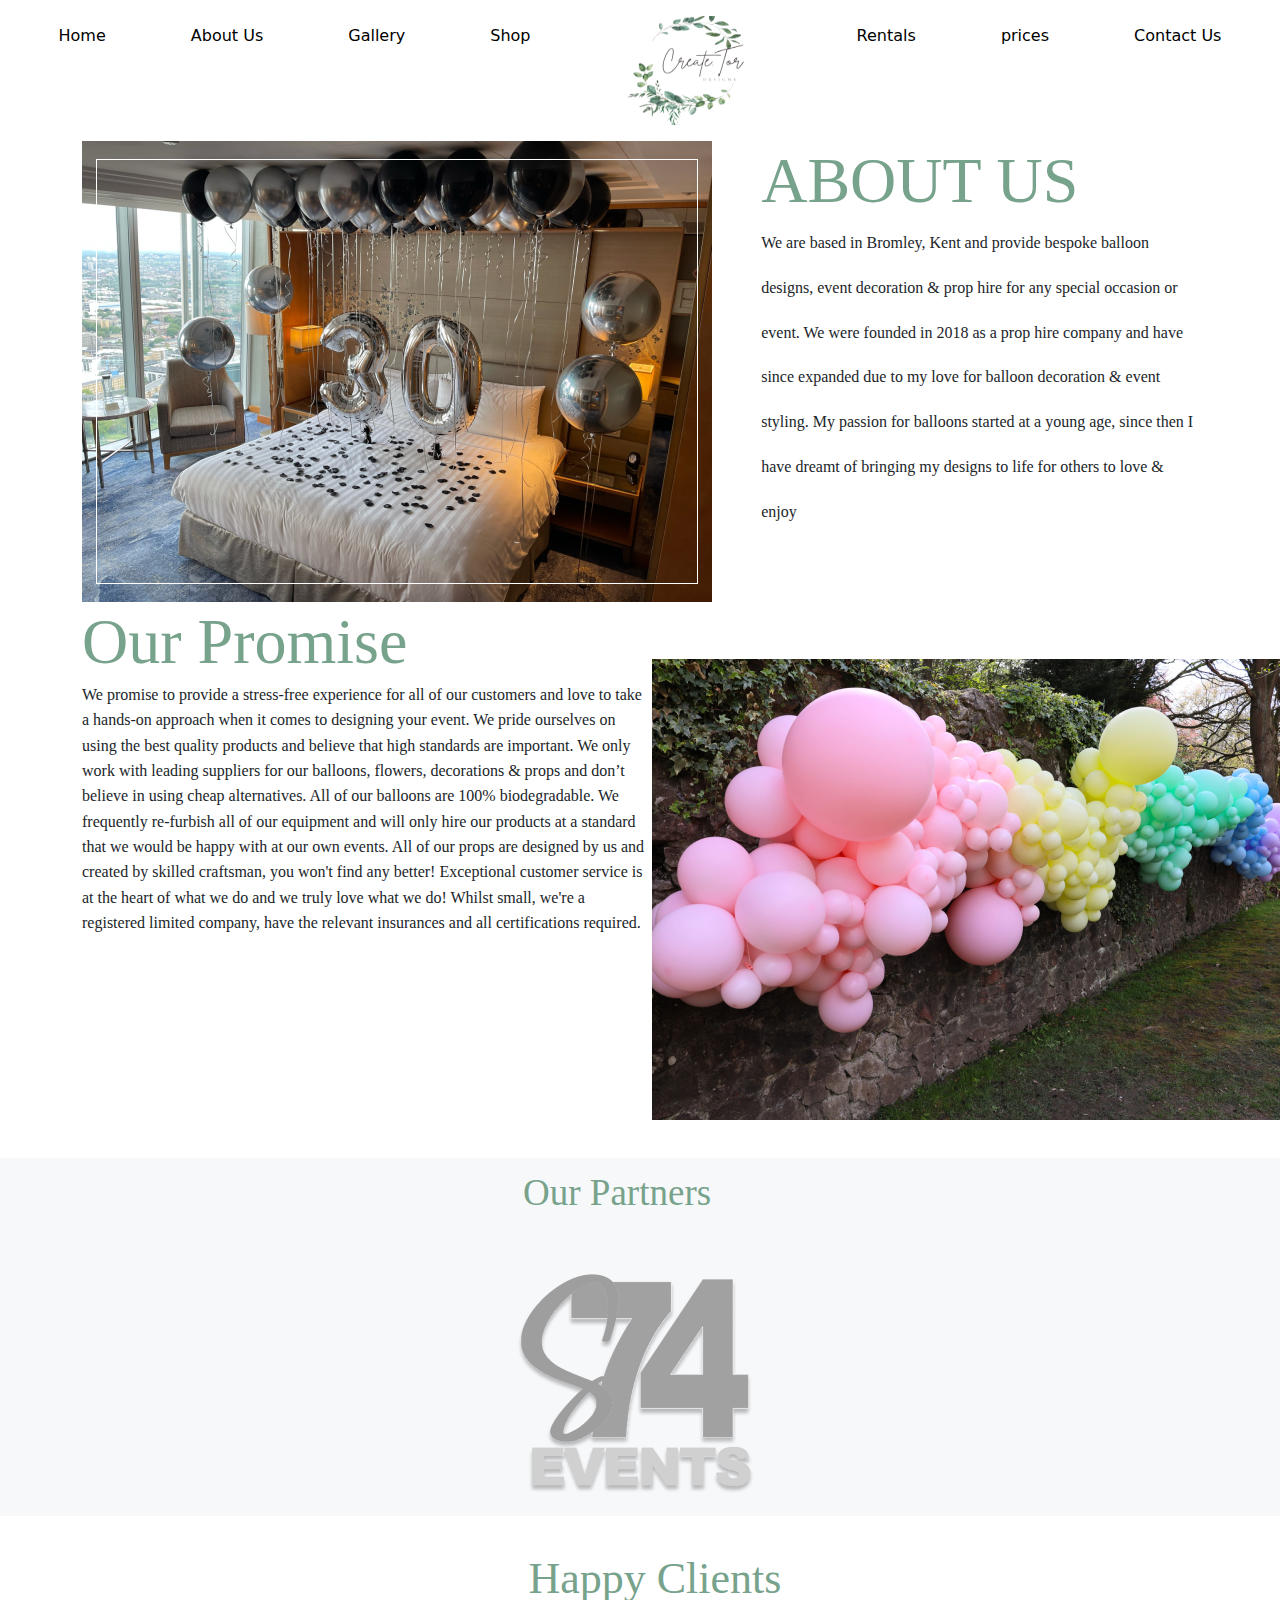
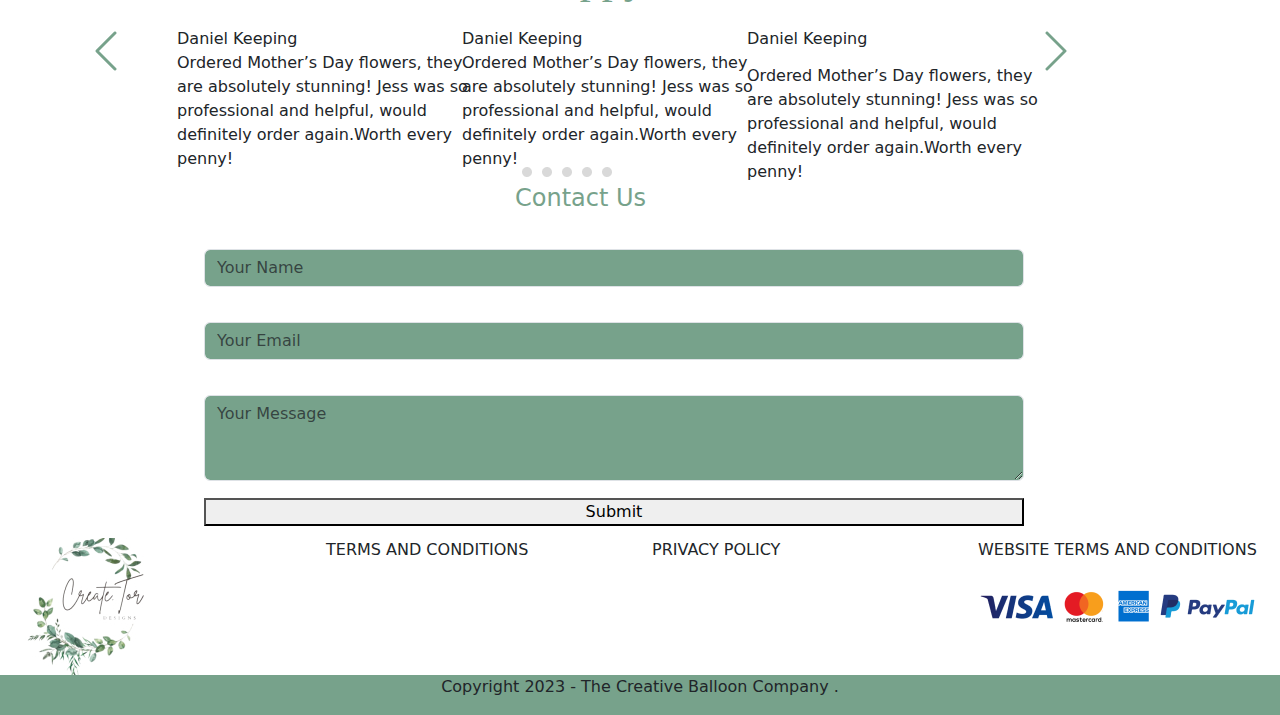
<file: About us.html>
<!DOCTYPE html>
<html lang="en">
<head>
  <meta charset="UTF-8">
  <meta name="viewport" content="width=device-width, initial-scale=1.0">

  <!--bootstrap--->
  <link href="https://cdn.jsdelivr.net/npm/bootstrap@5.3.3/dist/css/bootstrap.min.css" rel="stylesheet" integrity="sha384-QWTKZyjpPEjISv5WaRU9OFeRpok6YctnYmDr5pNlyT2bRjXh0JMhjY6hW+ALEwIH" crossorigin="anonymous">

  <link rel="stylesheet" href="style.css">

  <title>About Us</title>
</head>
<body>
  
  <nav>
    <ul>
    <li><a href="index.html">Home</a></li>
    <li><a href="About us.html">About Us</a></li>
    <li><a href="gallery.html">Gallery</a></li>
    <li><a href="shop.html">Shop</a></li>
    <img src="image/logo.png" alt="">
    <li><a href="rentals.html">Rentals</a></li>
    <li><a href="prices.html">prices</a></li>
    <li><a href="contact us.html">Contact Us</a></li>
</ul>
</nav>

   <div class="container">
    <div class="row">
      <div class="col-sm-12 col-md-6" id="about-slider1-img">
        <img src="image/Group 12.png" alt="">
      </div>
      <div class="col-sm-12 col-md-6" id="about-slider1">
        <h>ABOUT  US</h>
        <p>We are based in Bromley, Kent and provide bespoke balloon designs, event decoration & prop hire for any special occasion or event. We were founded in 2018 as a prop hire company and have since expanded due to my love for balloon decoration & event styling. My passion for balloons started at a young age, since then I have dreamt of bringing my designs to life for others to love & enjoy    </p>
      </div>
    </div>
    <div class="row">
      <div class="col-sm-12 col-md-6" id="about-slider2">
       <h>Our Promise</h>
       <p>We promise to provide a stress-free experience for all of our customers and love to take a hands-on approach when it comes to designing your event. We pride ourselves on using the best quality products and believe that high standards are important. We only work with leading suppliers for our balloons, flowers, decorations & props and don’t believe in using cheap alternatives. All of our balloons are 100% biodegradable. We frequently re-furbish all of our equipment and will only hire our products at a standard that we would be happy with at our own events. All of our props are designed by us and created by skilled craftsman, you won't find any better! Exceptional customer service is at the heart of what we do and we truly love what we do! Whilst small, we're a registered limited company, have the relevant insurances and all certifications required.</p>
      </div>
      <div class="col-sm-12 col-md-6" id="about-slider2-img">
       <img src="image/Hotel-room.png" alt="">
      </div>
    </div>
   </div>

   <div class="row" id="happy4">
    <div class="col-12" id="happy1">
      <h>Our Partners</h> 
    </div>
    <div class="col-12" id="happy2">
      <img src="image/Studio-74-Events-Logo 1.png" alt="">
    </div> 
  </div> 
  
  <div class="container" id="happy"> 
    <h4>Happy Clients </h4>
  </div>

    <div> 
      <i class="bi bi-heart"></i>
    </div>
  <!---->
  
  <div class="container" id="Keeping">
    <div class="row">
      <div class="col-sm-12 col-md-1" id="keeping-5">
        <img src="image/chevron-left.png" alt="">
      </div>
      <div class="col-sm-12 col-md-3" id="keeping-1">
        <h>Daniel Keeping</h>
        <p>Ordered Mother’s Day flowers, they are absolutely stunning! Jess was so professional and helpful, would definitely order again.Worth every penny!</p>
         
      </div>
      <div class="col-sm-12 col-md-3" id="keeping-2">
        <h>Daniel Keeping</h>
        <p>Ordered Mother’s Day flowers, they are absolutely stunning! Jess was so professional and helpful, would definitely order again.Worth every penny!</p> 
      </div>
      <div class="col-sm-12 col-md-3" id="keeping-3">
        <h>Daniel Keeping</h>
        <p>Ordered Mother’s Day flowers, they are absolutely stunning! Jess was so professional and helpful, would definitely order again.Worth every penny!</p>
        
      </div>
      <div class="col-sm-12 col-md-1" id="keeping-4">
        <img src="image/chevron-right.png" alt=""> 
      </div>
    </div>
  </div>

  <div class="row">
    <div class="col-12" style=" margin-left: 40%; color:#D9D9D9;">
      <img src="image/Group 7.png" alt="">
    </div>
  </div>

   <div class="container" id="Group">
    <div class="row">
      <h4>Contact Us</h4>
    </div>
   </div>
   

    <div class="row" id="form">
     <div class="mb-3 col-8" id="form1">
      <label for="exampleInputEmail1" class="form-label"></label>
      <input type="email" class="form-control" id="exampleInputEmail1" placeholder="Your Name" aria-describedby="emailHelp">
     <div id="emailHelp"   class="form-text"></div>
     </div>

     <div class="mb-3 col-8" id="form2">
     <label for="exampleInputEmail1" class="form-label"></label>
     <input type="email" class="form-control" id="exampleInputEmail1" placeholder="Your Email" aria-describedby="emailHelp">
     <div id="emailHelp" class="form-text"></div>
     </div>

    <div class="mb-3 col-8" id="form3">
   <label for="exampleFormControlTextarea1" class="form-label"></label>
    <textarea class="form-control" id="exampleFormControlTextarea1"placeholder="Your Message" rows="3"></textarea>
    <div class="d-grid " id="button1">
   <button class="btn-#77A28B; " type="button">Submit</button>
    </div>
     </div>
    </div>

    <!--footer-->
  <footer>
    <div class="row" style="margin-top:20%;">
      <div class="col-sm-12 col-md-3">
        <img src="image/logo.jpg ">
      </div>
      <div class="col" id="">
        <p>TERMS AND CONDITIONS</p>
      </div>
      <div class="col" id="">
        <p>PRIVACY POLICY</p>
      </div>
      <div class="col" id="">
        <p>WEBSITE TERMS AND CONDITIONS</p>
        <img src="image/Logos-01-1536x319 1.png" id="footer-img" alt="">
      </div>
      <div>
        <i class="bi bi-facebook"></i>
      </div>
    </div>
  </footer>

  <div class="row" >
    <div class="col-12 text-center"style="background-color:#77A28B;">
      <P> Copyright 2023 - The Creative Balloon Company .</P>
     </div>
  </div>
   



   <link href="https://cdn.jsdelivr.net/npm/bootstrap@5.3.3/dist/css/bootstrap.min.css" rel="stylesheet" integrity="sha384-QWTKZyjpPEjISv5WaRU9OFeRpok6YctnYmDr5pNlyT2bRjXh0JMhjY6hW+ALEwIH" crossorigin="anonymous">
</body>
</html>
</file>
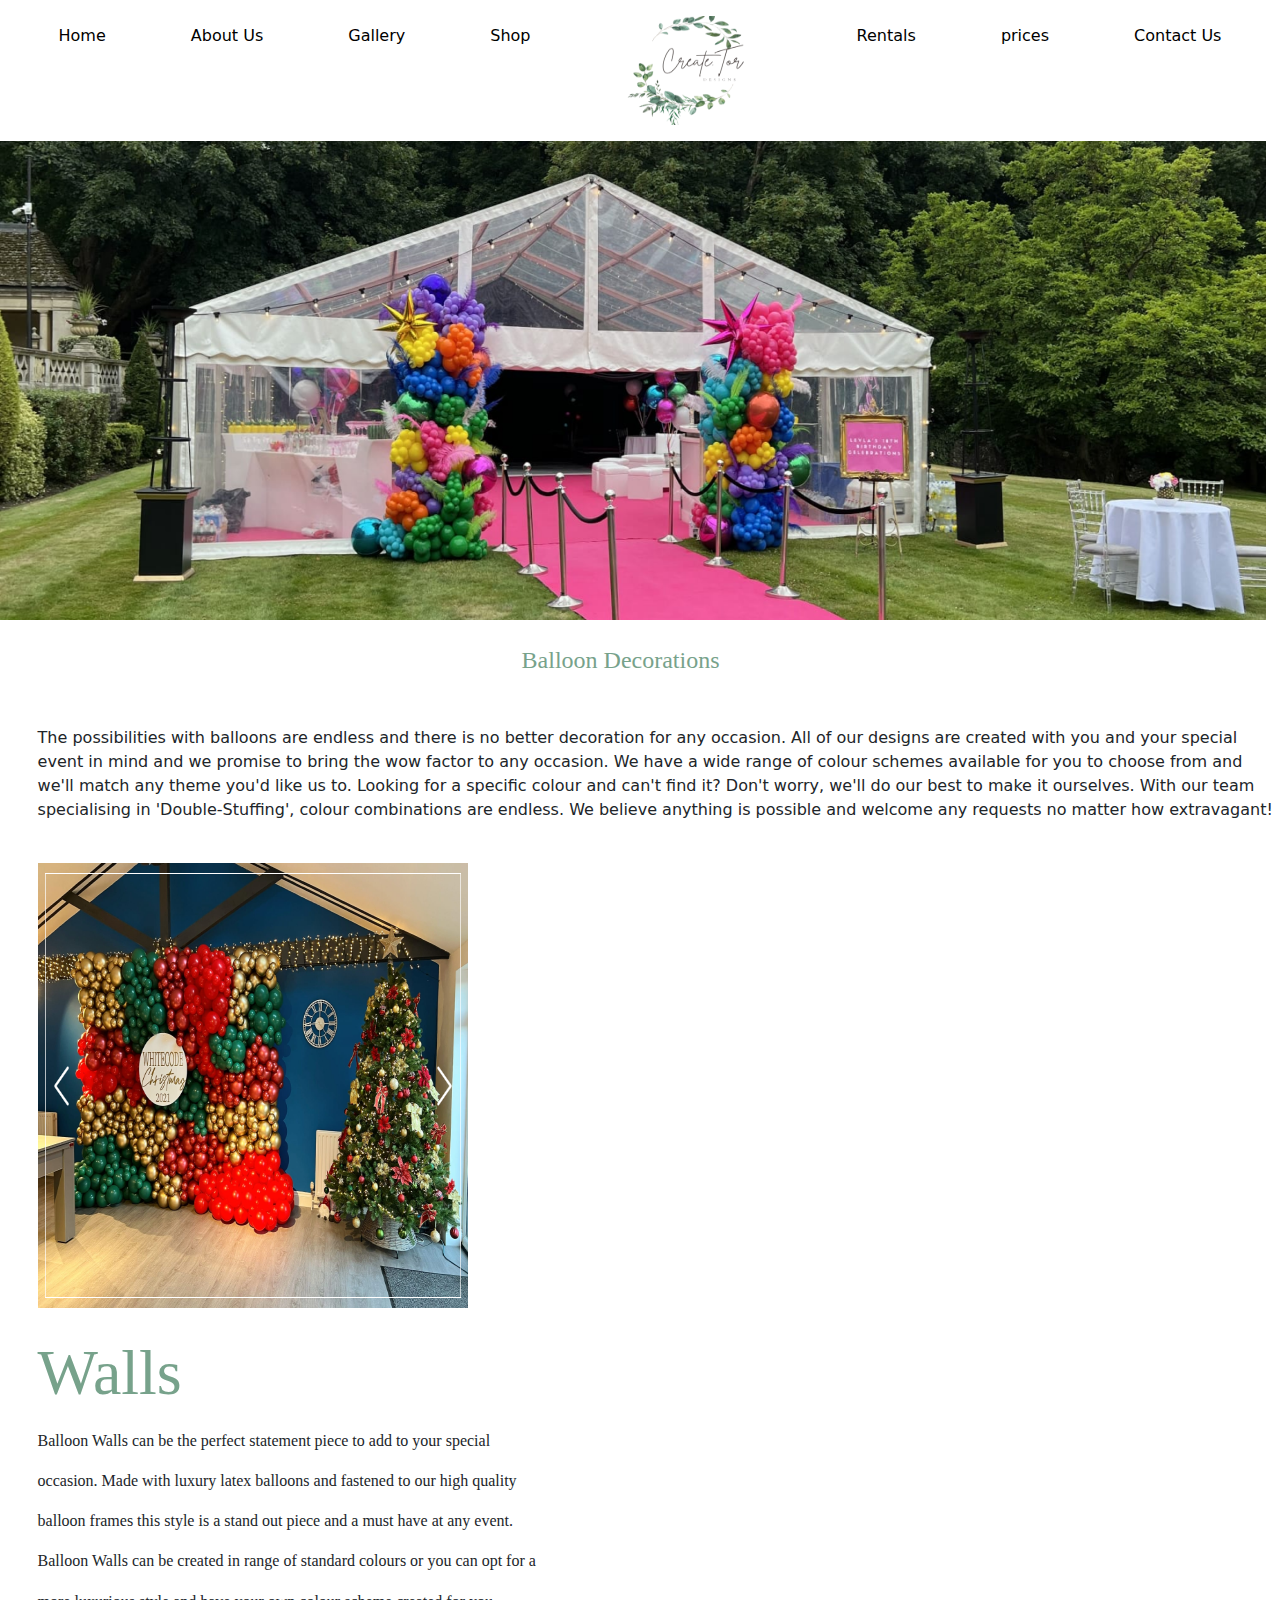
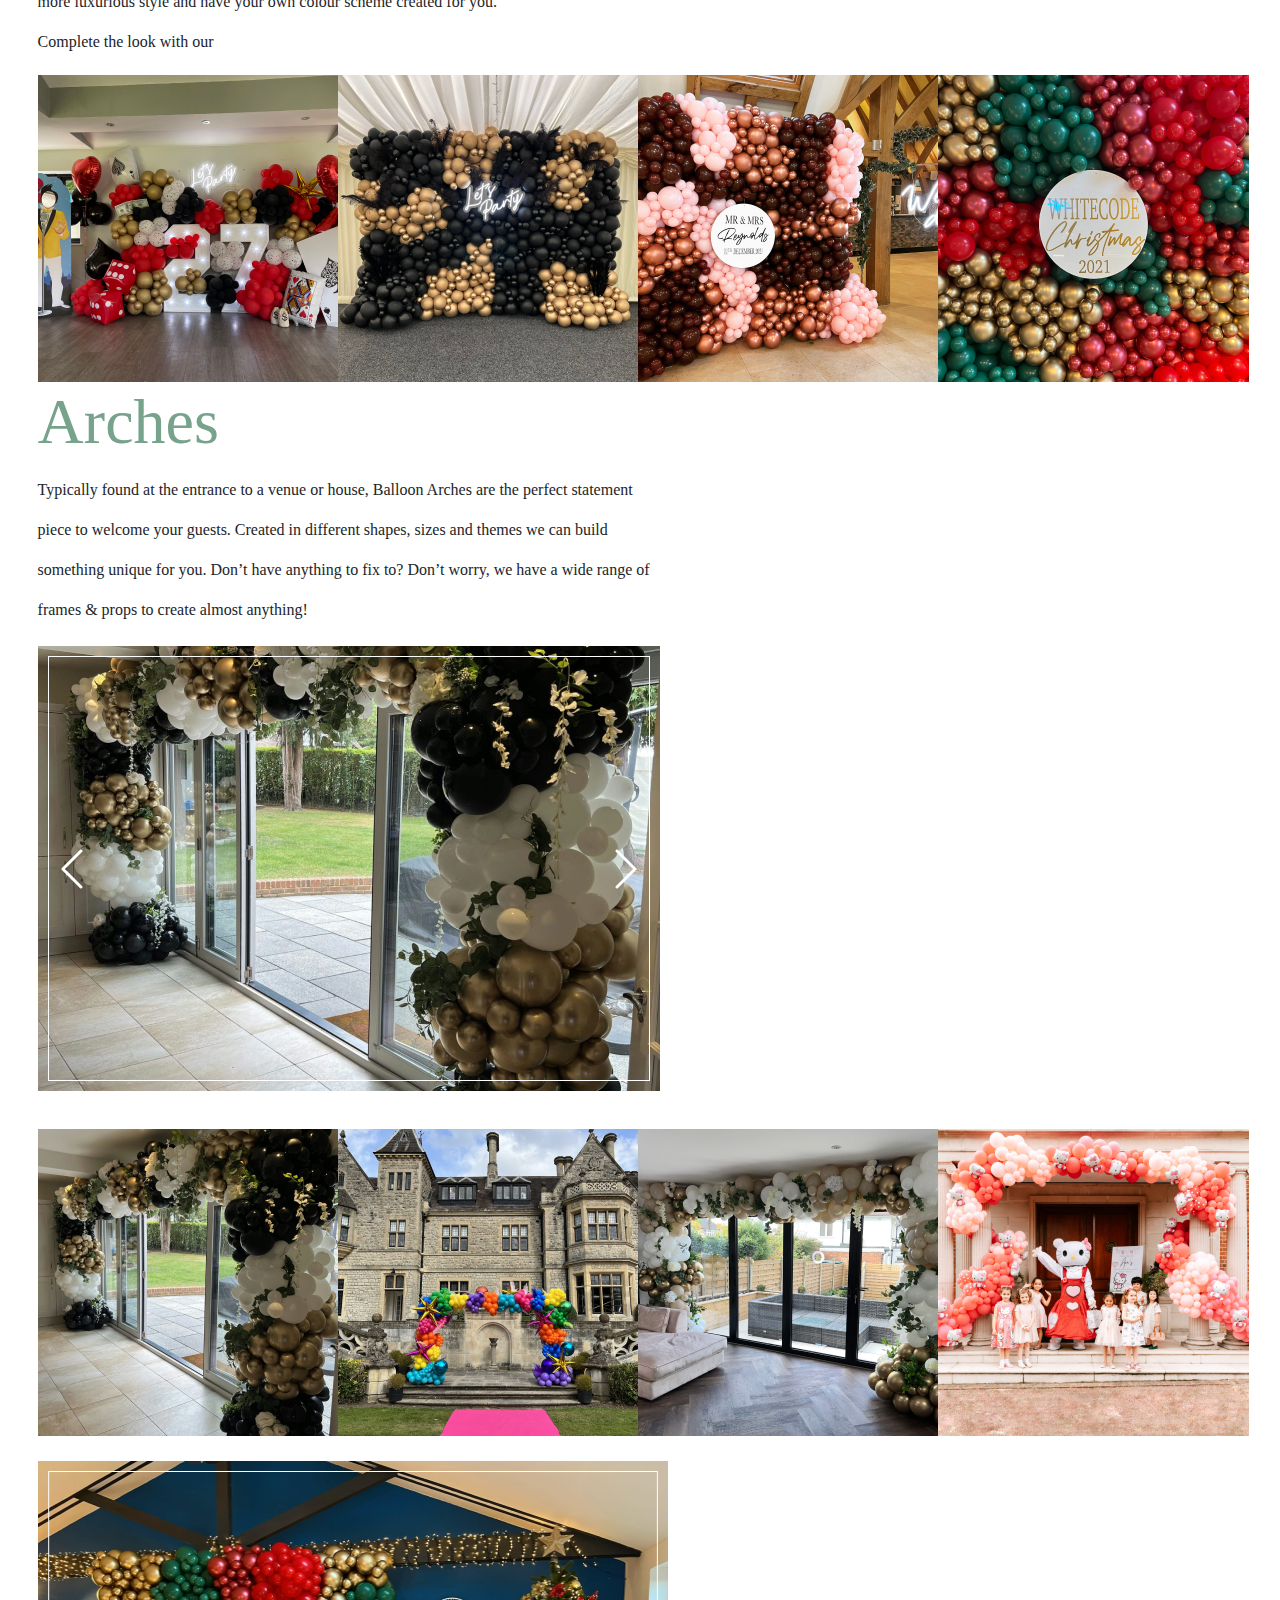
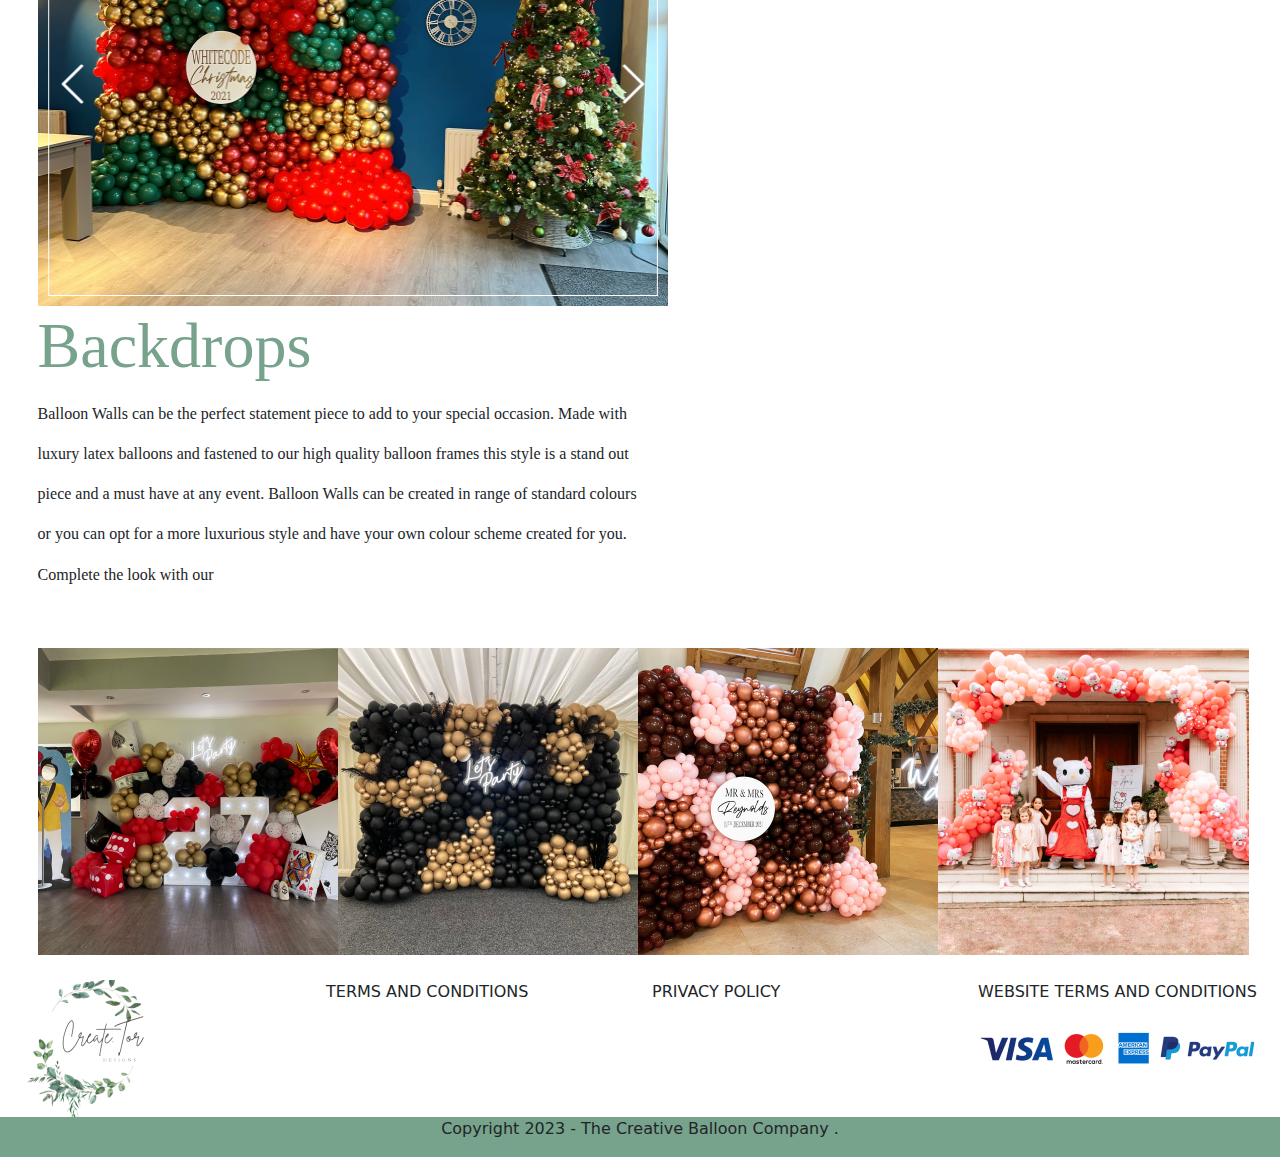
<file: Balloon Decorations.html>
<!DOCTYPE html>
<html lang="en">
<head>
  <meta charset="UTF-8">
  <meta name="viewport" content="width=device-width, initial-scale=1.0">

  <!--bootstrap--->
  <link href="https://cdn.jsdelivr.net/npm/bootstrap@5.3.3/dist/css/bootstrap.min.css" rel="stylesheet" integrity="sha384-QWTKZyjpPEjISv5WaRU9OFeRpok6YctnYmDr5pNlyT2bRjXh0JMhjY6hW+ALEwIH" crossorigin="anonymous">

  <link rel="stylesheet" href="style.css">

  <title>Balloon Decorations ​</title>
</head>
<body> 
    <nav>
        <ul>
        <li><a href="index.html">Home</a></li>
        <li><a href="About us.html">About Us</a></li>
        <li><a href="gallery.html">Gallery</a></li>
        <li><a href="shop.html">Shop</a></li>
        <img src="image/logo.png" alt="">
        <li><a href="rentals.html">Rentals</a></li>
        <li><a href="prices.html">prices</a></li>
        <li><a href="contact us.html">Contact Us</a></li>
    </ul>
    </nav>
       
    <div class="row" id="default">
      <div class="col">
        <img src="image/full slider.png" alt="">
      </div>
    </div>
    
    <div class="row">
      <div class="col-12" id="default1">
        <h4>Balloon Decorations ​</h4>
      </div>
    </div>

    <div class="row" style="margin-left: 2%";>
      <div class="col-12" id="default2">
        <p>The possibilities with balloons are endless and there is no better decoration for any occasion. All of our designs are created with you and your special event in mind and we promise to bring the wow factor to any occasion.
          We have a wide range of colour schemes available for you to choose from and we'll match any theme you'd like us to. Looking for a specific colour and can't find it? Don't worry, we'll do our best to make it ourselves. With our team specialising in 'Double-Stuffing', colour combinations are endless. We believe anything is possible and welcome any requests no matter how extravagant!</p>
      </div>
    </div>

    <div class="row" style="margin-left: 2%;">
      <div class="col-sm-12 col-6" id="wall">
       <img src="image/slider 1.png" alt="">
      </div>
      <div class="col-sm-12 col-6" id="wall1">
     <h4>Walls</h4>
     <p>Balloon Walls can be the perfect statement piece to add to your special occasion. Made with luxury latex balloons and fastened to our high quality balloon frames this style is a stand out piece and a must have at any event. Balloon Walls can be created in range of standard colours or you can opt for a more luxurious style and have your own colour scheme created for you. Complete the look with our</p>
      </div>
    </div>
     
    <div class="row" style="margin-left: 2%;">
      <div class="col-sm-12 col-md3" id="made">
        <img src="image/Rectangle 96.png" alt="">
      </div>
      <div class="col-sm-12 col-md3" id="made1">
        <img src="image/Rectangle 97.png" alt="">
      </div>
      <div class="col-sm-12 col-md3" id="made2">
        <img src="image/Rectangle 98.png" alt="">
      </div>
      <div class="col-sm-12 col-md3"id="made3">
        <img src="image/Rectangle 99.png" alt="">
      </div>
    </div>

    <div class="row" style="margin-left: 2%;">
      <div class="col-sm-12 col-6" id="wall2">
        <h4>Arches</h4>
        <p>Typically found at the entrance to a venue or house, Balloon Arches are the perfect statement piece to welcome your guests. Created in different shapes, sizes and themes we can build something unique for you. Don’t have anything to fix to? Don’t worry, we have a wide range of frames & props to create almost anything!</p>
      </div>
      <div class="col-sm-12 col-6" id="wall3">
       <img src="image/slider 5.png" alt="">
      </div>
    </div>

    <div class="row" style="margin-left: 2%;">
      <div class="col-sm-12 col-md3" id="made">
        <img src="image/Rectangle 100.png" alt="">
      </div>
      <div class="col-sm-12 col-md3" id="made1">
        <img src="image/Rectangle 101.png" alt="">
      </div>
      <div class="col-sm-12 col-md3" id="made2">
        <img src="image/Rectangle 102.png" alt="">
      </div>
      <div class="col-sm-12 col-md3"id="made3">
        <img src="image/Rectangle 103.png" alt="">
      </div>
    </div>

    <div class="row" style="margin-left: 2%;">
      <div class="col-sm-12 col-6" id="wall4">
        <img src="image/slider 1.png" alt="">
      </div>
      <div class="col-sm-12 col-6" id="wall5">
       <h4>Backdrops</h4>
       <p>Balloon Walls can be the perfect statement piece to add to your special occasion. Made with luxury latex balloons and fastened to our high quality balloon frames this style is a stand out piece and a must have at any event. Balloon Walls can be created in range of standard colours or you can opt for a more luxurious style and have your own colour scheme created for you. Complete the look with our</p>
      </div>
    </div>

    <div class="row" style="margin-left: 2%;">
      <div class="col-sm-12 col-md3" id="made">
        <img src="image/Rectangle 104.png" alt="">
      </div>
      <div class="col-sm-12 col-md3" id="made1">
        <img src="image/Rectangle 105.png" alt="">
      </div>
      <div class="col-sm-12 col-md3" id="made2">
        <img src="image/Rectangle 106.png" alt="">
      </div>
      <div class="col-sm-12 col-md3"id="made3">
        <img src="image/Rectangle 103.png" alt="">
      </div>
    </div>

    <!--footer-->
  <footer>
    <div class="row" style="margin-top:2%;">
      <div class="col-sm-12 col-md-3">
        <img src="image/logo.jpg ">
      </div>
      <div class="col" id="">
        <p>TERMS AND CONDITIONS</p>
      </div>
      <div class="col" id="">
        <p>PRIVACY POLICY</p>
      </div>
      <div class="col" id="">
        <p>WEBSITE TERMS AND CONDITIONS</p>
        <img src="image/Logos-01-1536x319 1.png" id="footer-img" alt="">
      </div>
      <div>
        <i class="bi bi-facebook"></i>
      </div>
    </div>
  </footer>

  <div class="row" >
    <div class="col-12 text-center"style="background-color:#77A28B;">
      <P> Copyright 2023 - The Creative Balloon Company .</P>
     </div>
  </div>




    <link href="https://cdn.jsdelivr.net/npm/bootstrap@5.3.3/dist/css/bootstrap.min.css" rel="stylesheet" integrity="sha384-QWTKZyjpPEjISv5WaRU9OFeRpok6YctnYmDr5pNlyT2bRjXh0JMhjY6hW+ALEwIH" crossorigin="anonymous">
</body>
</html>
</file>
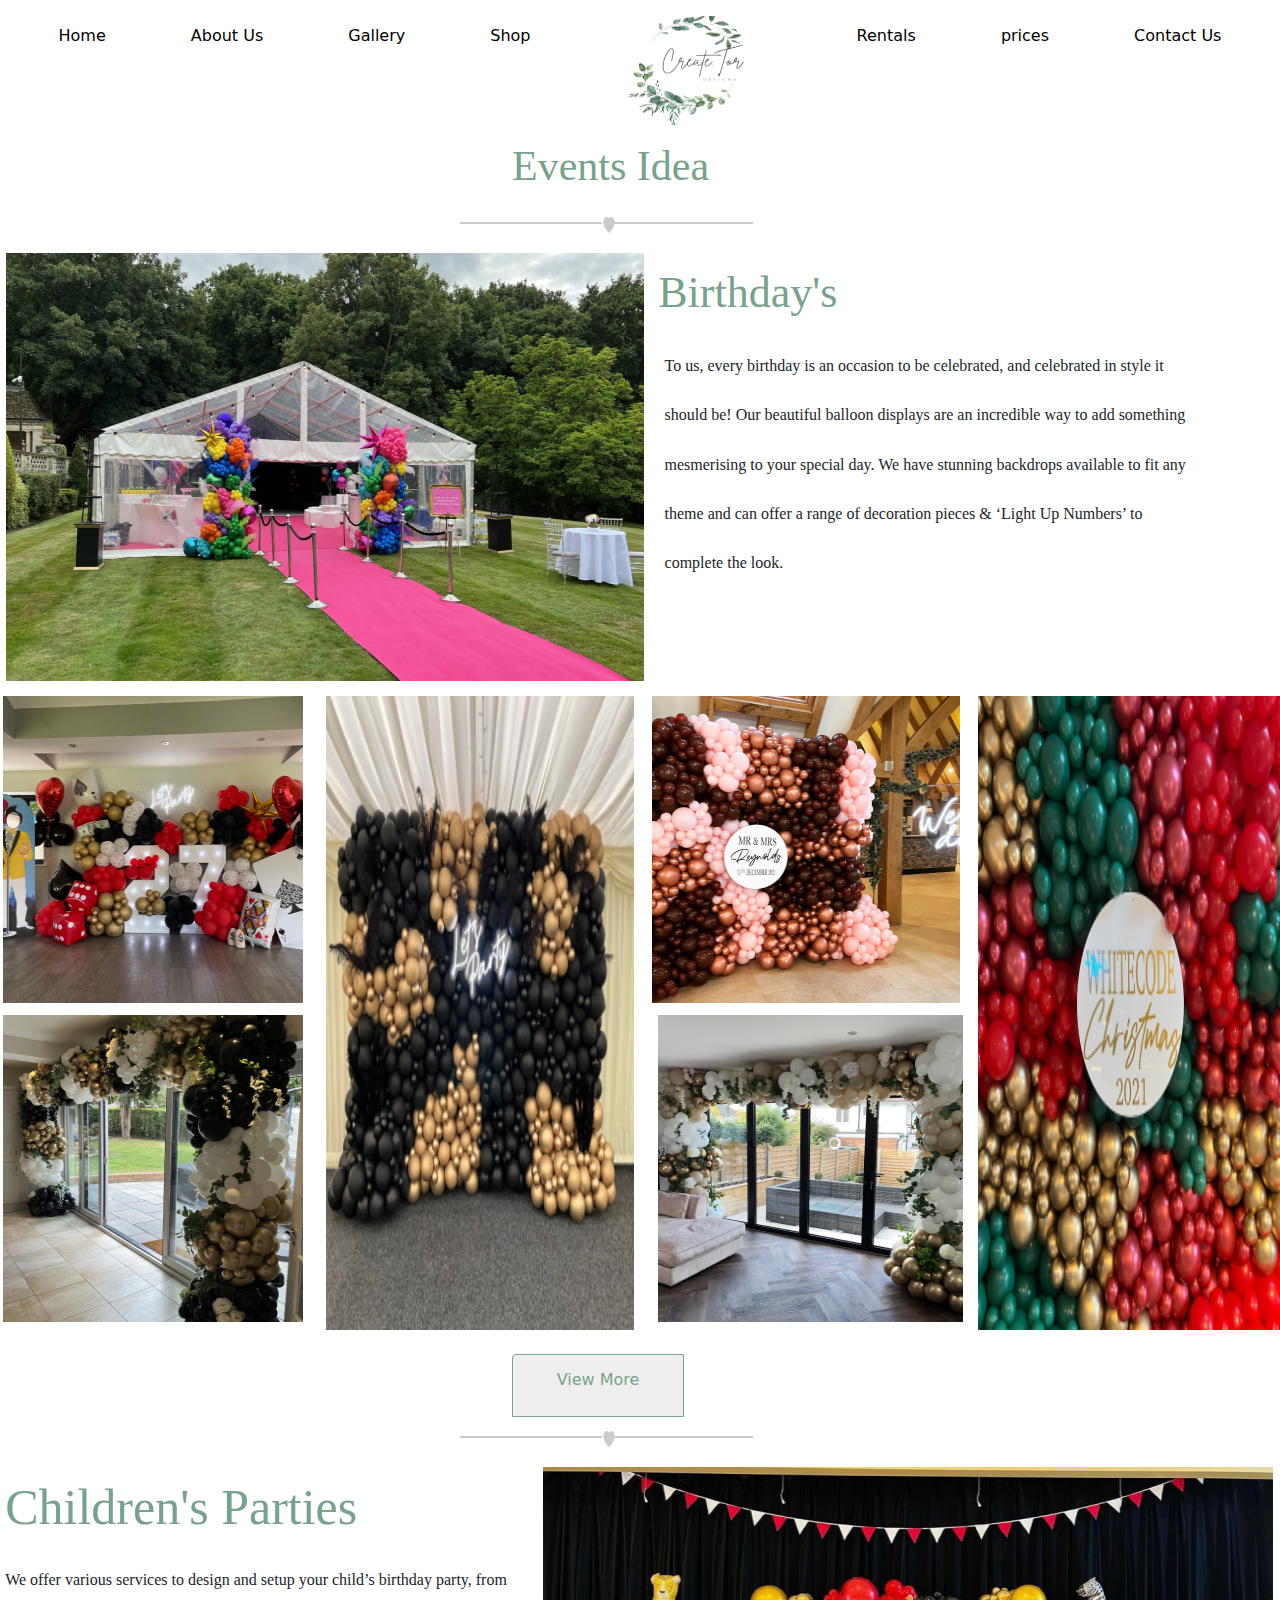
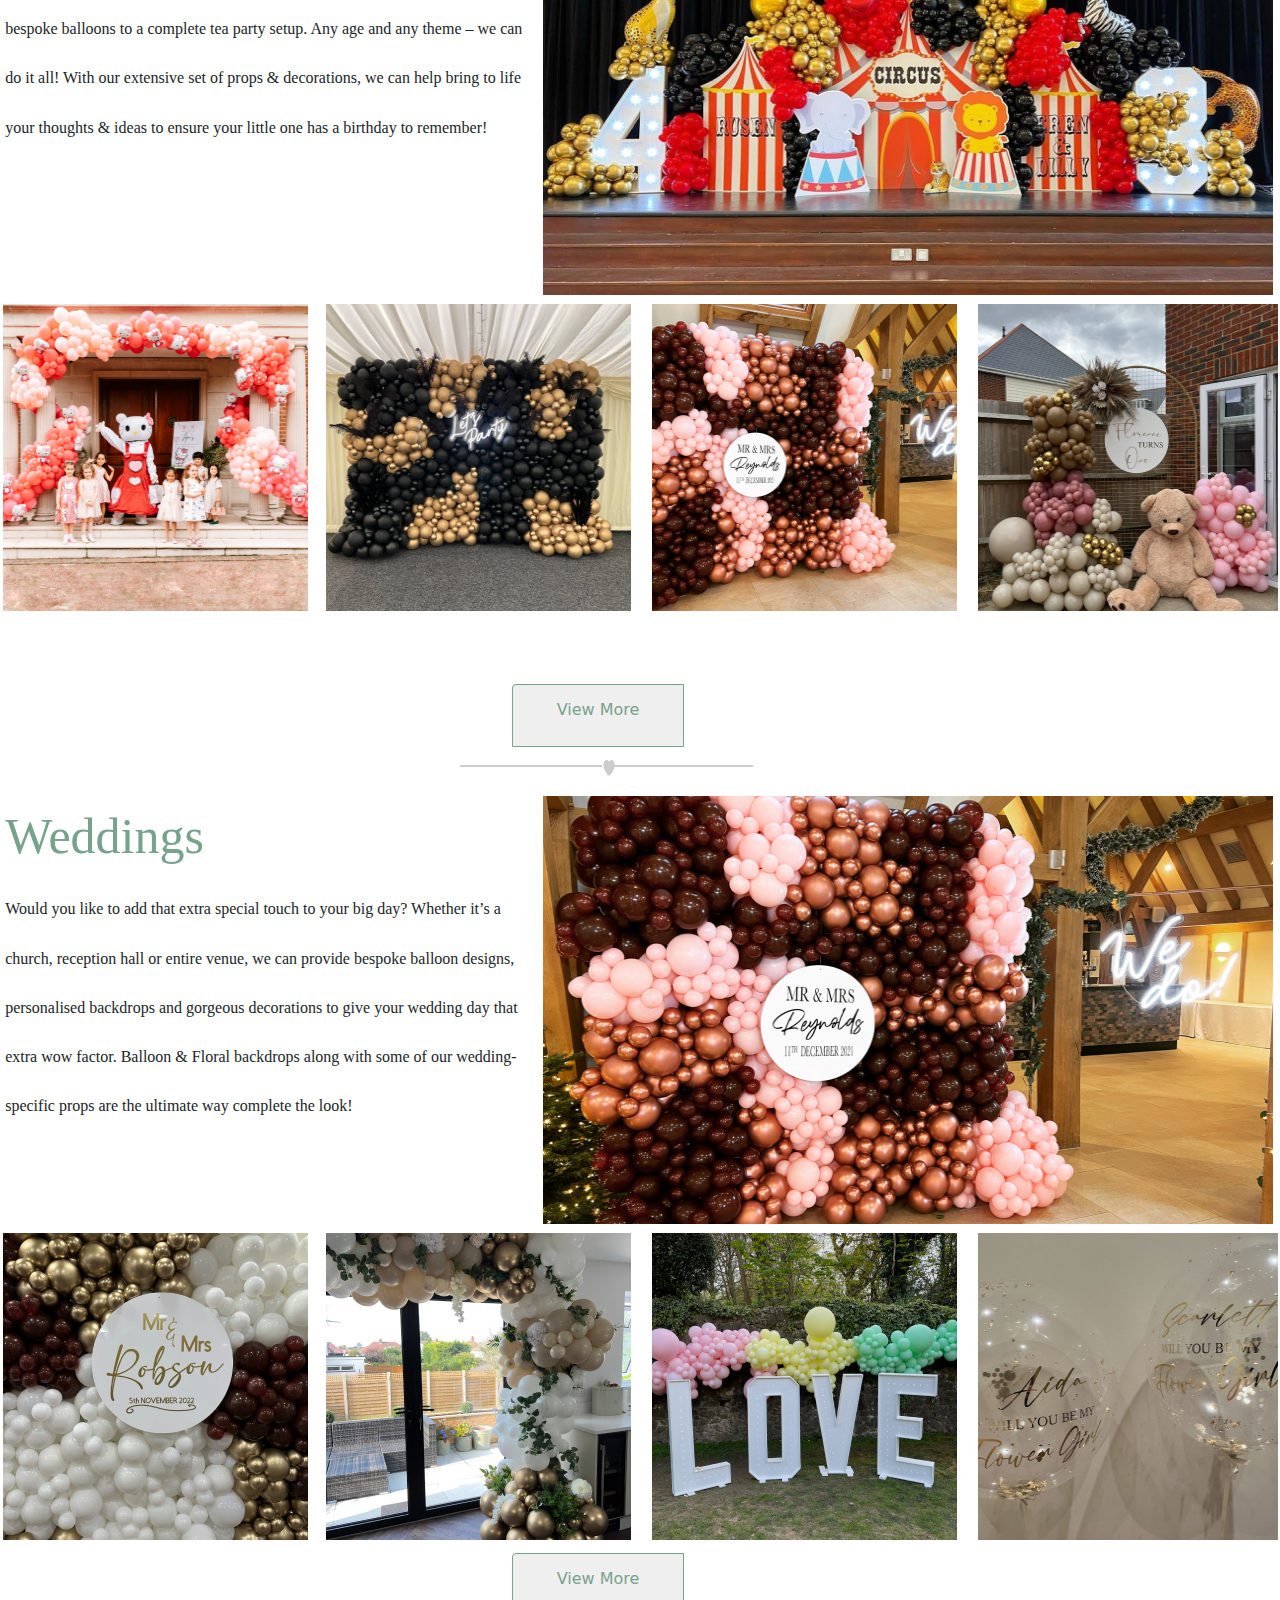
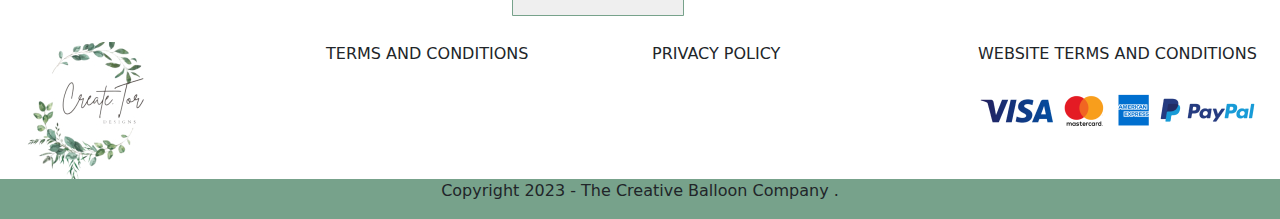
<file: Events Idea.html>
<!DOCTYPE html>
<html lang="en">
<head>
  <meta charset="UTF-8">
  <meta name="viewport" content="width=device-width, initial-scale=1.0">

  <!--bootstrap--->
  <link href="https://cdn.jsdelivr.net/npm/bootstrap@5.3.3/dist/css/bootstrap.min.css" rel="stylesheet" integrity="sha384-QWTKZyjpPEjISv5WaRU9OFeRpok6YctnYmDr5pNlyT2bRjXh0JMhjY6hW+ALEwIH" crossorigin="anonymous">

  <link rel="stylesheet" href="style.css">

  <title>Events Idea</title>
</head>
<body> 
    <nav>
        <ul>
        <li><a href="index.html">Home</a></li>
        <li><a href="About us.html">About Us</a></li>
        <li><a href="gallery.html">Gallery</a></li>
        <li><a href="shop.html">Shop</a></li>
        <img src="image/logo.png" alt="">
        <li><a href="rentals.html">Rentals</a></li>
        <li><a href="prices.html">prices</a></li>
        <li><a href="contact us.html">Contact Us</a></li>
    </ul>
    </nav>
      
    <div class="row">
      <div class="col" id="idea">
        <h4>Events Idea</h4>
      </div>
    </div>

    <div class="row">
      <div class="col" id="line1">
        <img src="image/Line 1.png" alt="">
      </div>
      <div class="col" id="line2">
        <img src="image/heart.png" alt="">
      </div>
      <div class="col" id="line3">
        <img src="image/Line 2.png" alt="">
      </div>
    </div>

    <div class="row">
      <div class="col-sm-12 col-md-6" id="birthday">
        <img src="image/1 1.png" alt="">
      </div>
      <div class="col-sm-12 col-md-6" id="birthday1">
       <h4>Birthday's</h4>
       <p>To us, every birthday is an occasion to be celebrated, and celebrated in style it should be! Our beautiful balloon displays are an incredible way to add something mesmerising to your special day. We have stunning backdrops available to fit any theme and can offer a range of decoration pieces & ‘Light Up Numbers’ to complete the look. </p>
      </div>
    </div>

    <div class="row">
      <div class="col-sm-12 col-md-3" id="more">
        <img src="image/Rectangle 96.png" alt="">
      </div>
      <div class="col-sm-12 col-md-3" id="more1">
        <img src="image/Rectangle 97.png" alt="">
      </div>
      <div class="col-sm-12 col-md-3" id="more2">
        <img src="image/Rectangle 98.png" alt="">
      </div>
      <div class="col-sm-12 col-md-3" id="more3">
        <img src="image/Rectangle 99.png" alt="">
      </div>
      <div class="col-sm-12 col-md-3" id="more4">
        <img src="image/Rectangle 100.png" alt="">
      </div>
      <div class="col-sm-12 col-md-3" id="more5">
        <img src="image/Rectangle 102.png" alt="">
      </div>
    </div>

    <div class="row">
      <div class="col-12" id="view">
        <button> 
           <h6>View More </h6>  
        </button>
      </div>
    </div>

    <div class="row" style="margin-top: 2%;">
      <div class="col" id="line1">
        <img src="image/Line 1.png" alt="">
      </div>
      <div class="col" id="line2">
        <img src="image/heart.png" alt="">
      </div>
      <div class="col" id="line3">
        <img src="image/Line 2.png" alt="">
      </div>
    </div>

    <div class="row">
      <div class="col-sm-12 col-md-5" id="setup">
       <h4>Children's Parties</h4>
       <p>We offer various services to design and setup your child’s birthday party, from bespoke balloons to a complete tea party setup. Any age and any theme – we can do it all! With our extensive set of props & decorations, we can help bring to life your thoughts & ideas to ensure your little one has a birthday to remember!</p>
      </div>
      <div class="col-sm-12 col-md-6" id="setup1">
        <img src="image/1 2.png" alt="">
      </div>
    </div>

    <div class="row">
      <div class="col-sm-12 col-md-3" id="min">
        <img src="image/Rectangle 103.png" alt="">
      </div>
      <div class="col-sm-12 col-md-3" id="min1">
        <img src="image/Rectangle 105.png" alt="">
      </div>
      <div class="col-sm-12 col-md-3" id="min2">
        <img src="image/Rectangle 106.png" alt="">
      </div>
      <div class="col-sm-12 col-md-3" id="min3">
        <img src="image/Rectangle 108.png" alt="">
      </div>
      <div class="col-12" id="min4">
        <img src="image/Rectangle 109.png" alt="">
      </div>
    </div>

    <div class="row">
      <div class="col-12" id="view">
        <button> 
           <h6>View More </h6>  
        </button>
      </div>
    </div>

    <div class="row" style="margin-top: 2%;">
      <div class="col" id="line1">
        <img src="image/Line 1.png" alt="">
      </div>
      <div class="col" id="line2">
        <img src="image/heart.png" alt="">
      </div>
      <div class="col" id="line3">
        <img src="image/Line 2.png" alt="">
      </div>
    </div>

    <div class="row">
      <div class="col-sm-12 col-md-5" id="setup">
       <h4>Weddings</h4>
       <p>Would you like to add that extra special touch to your big day? Whether it’s a church, reception hall or entire venue, we can provide bespoke balloon designs, personalised backdrops and gorgeous decorations to give your wedding day that extra wow factor. Balloon & Floral backdrops along with some of our wedding-specific props are the ultimate way complete the look!</p>
      </div>
      <div class="col-sm-12 col-md-6" id="setup1">
        <img src="image/1 3.png" alt="">
      </div>
    </div>

    <div class="row">
      <div class="col-sm-12 col-md-3" id="min">
        <img src="image/Rectangle 110.png" alt="">
      </div>
      <div class="col-sm-12 col-md-3" id="min1">
        <img src="image/Rectangle 111.png" alt="">
      </div>
      <div class="col-sm-12 col-md-3" id="min2">
        <img src="image/Rectangle 112.png" alt="">
      </div>
      <div class="col-sm-12 col-md-3" id="min3">
        <img src="image/Rectangle 113.png" alt="">
      </div>
    </div>

    <div class="row">
      <div class="col-12" id="view" style="margin-top: 1%;">
        <button> 
           <h6>View More </h6>  
        </button>
      </div>
    </div>

    <!--footer-->
  <footer>
    <div class="row" style="margin-top:2%;">
      <div class="col-sm-12 col-md-3">
        <img src="image/logo.jpg ">
      </div>
      <div class="col" id="">
        <p>TERMS AND CONDITIONS</p>
      </div>
      <div class="col" id="">
        <p>PRIVACY POLICY</p>
      </div>
      <div class="col" id="">
        <p>WEBSITE TERMS AND CONDITIONS</p>
        <img src="image/Logos-01-1536x319 1.png" id="footer-img" alt="">
      </div>
      <div>
        <i class="bi bi-facebook"></i>
      </div>
    </div>
  </footer>

  <div class="row" >
    <div class="col-12 text-center"style="background-color:#77A28B;">
      <P> Copyright 2023 - The Creative Balloon Company .</P>
     </div>
  </div>



    <link href="https://cdn.jsdelivr.net/npm/bootstrap@5.3.3/dist/css/bootstrap.min.css" rel="stylesheet" integrity="sha384-QWTKZyjpPEjISv5WaRU9OFeRpok6YctnYmDr5pNlyT2bRjXh0JMhjY6hW+ALEwIH" crossorigin="anonymous">
</body>
</html>
</file>
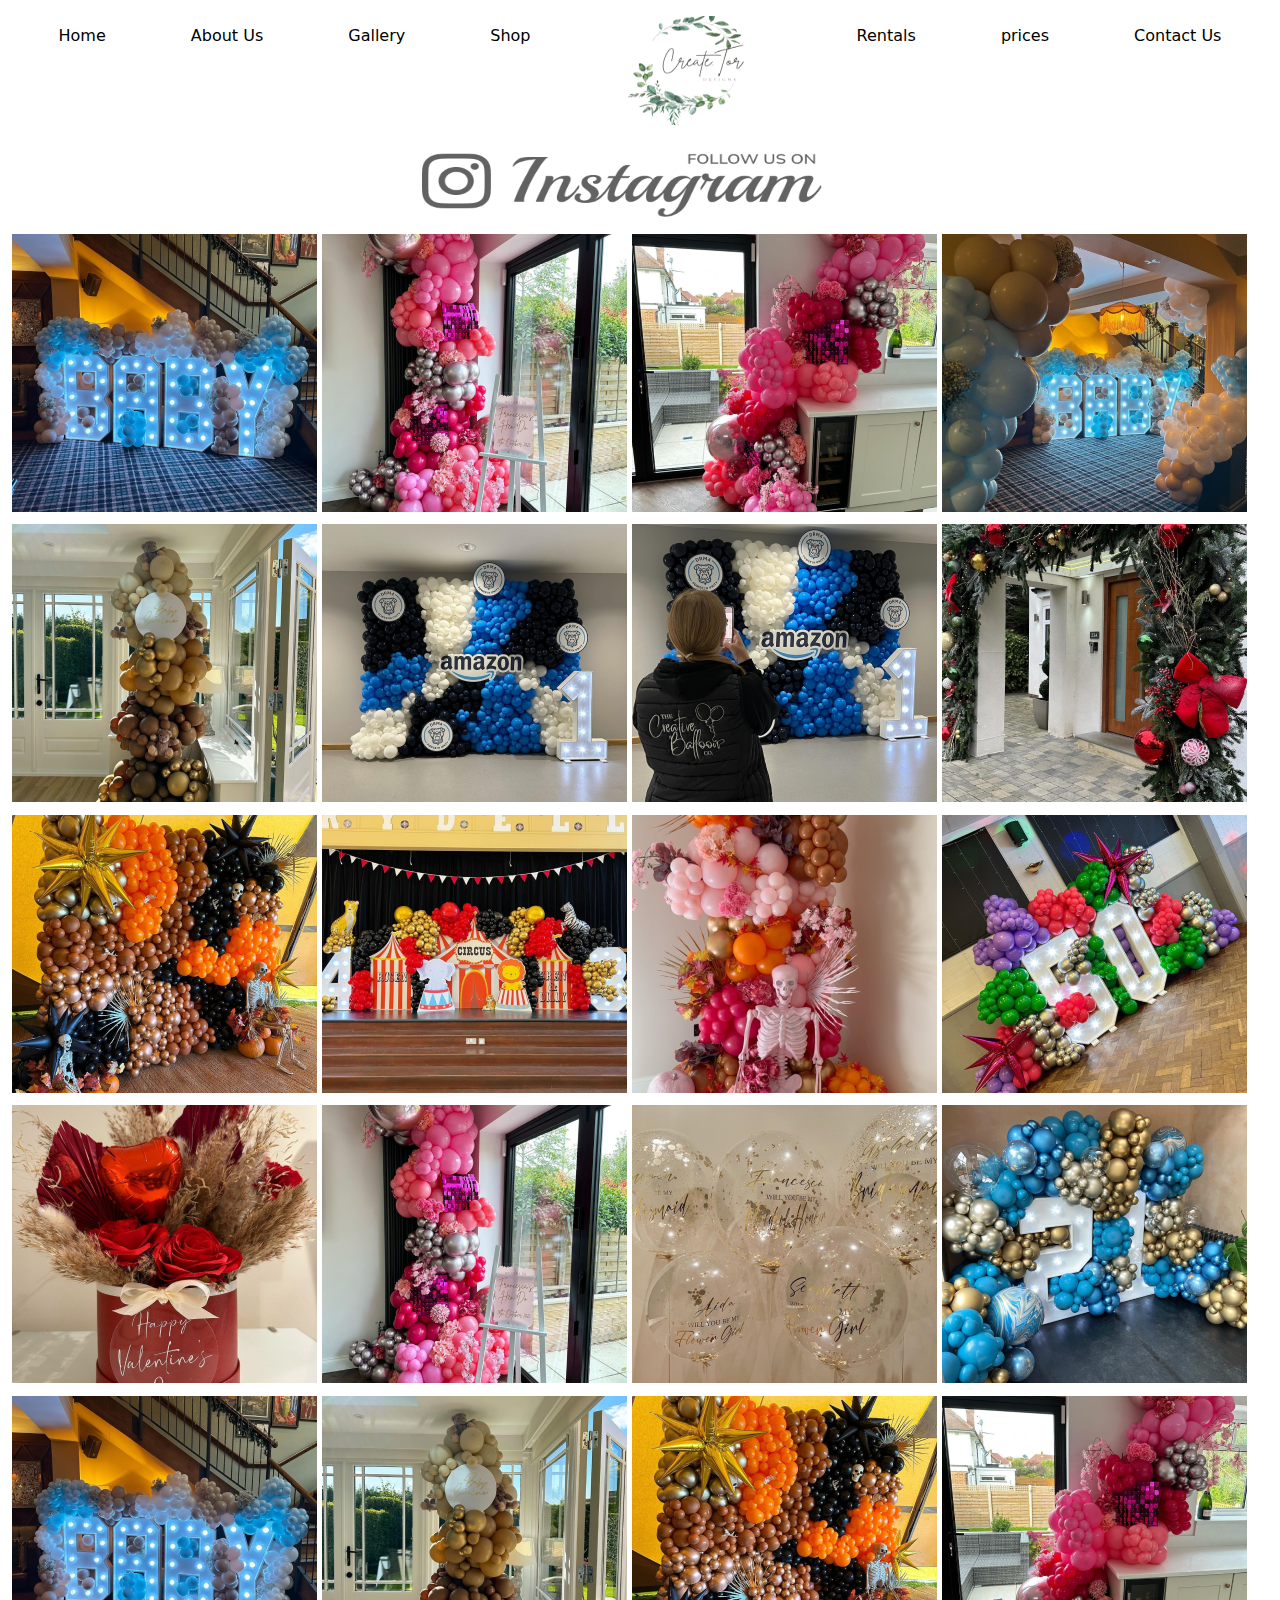
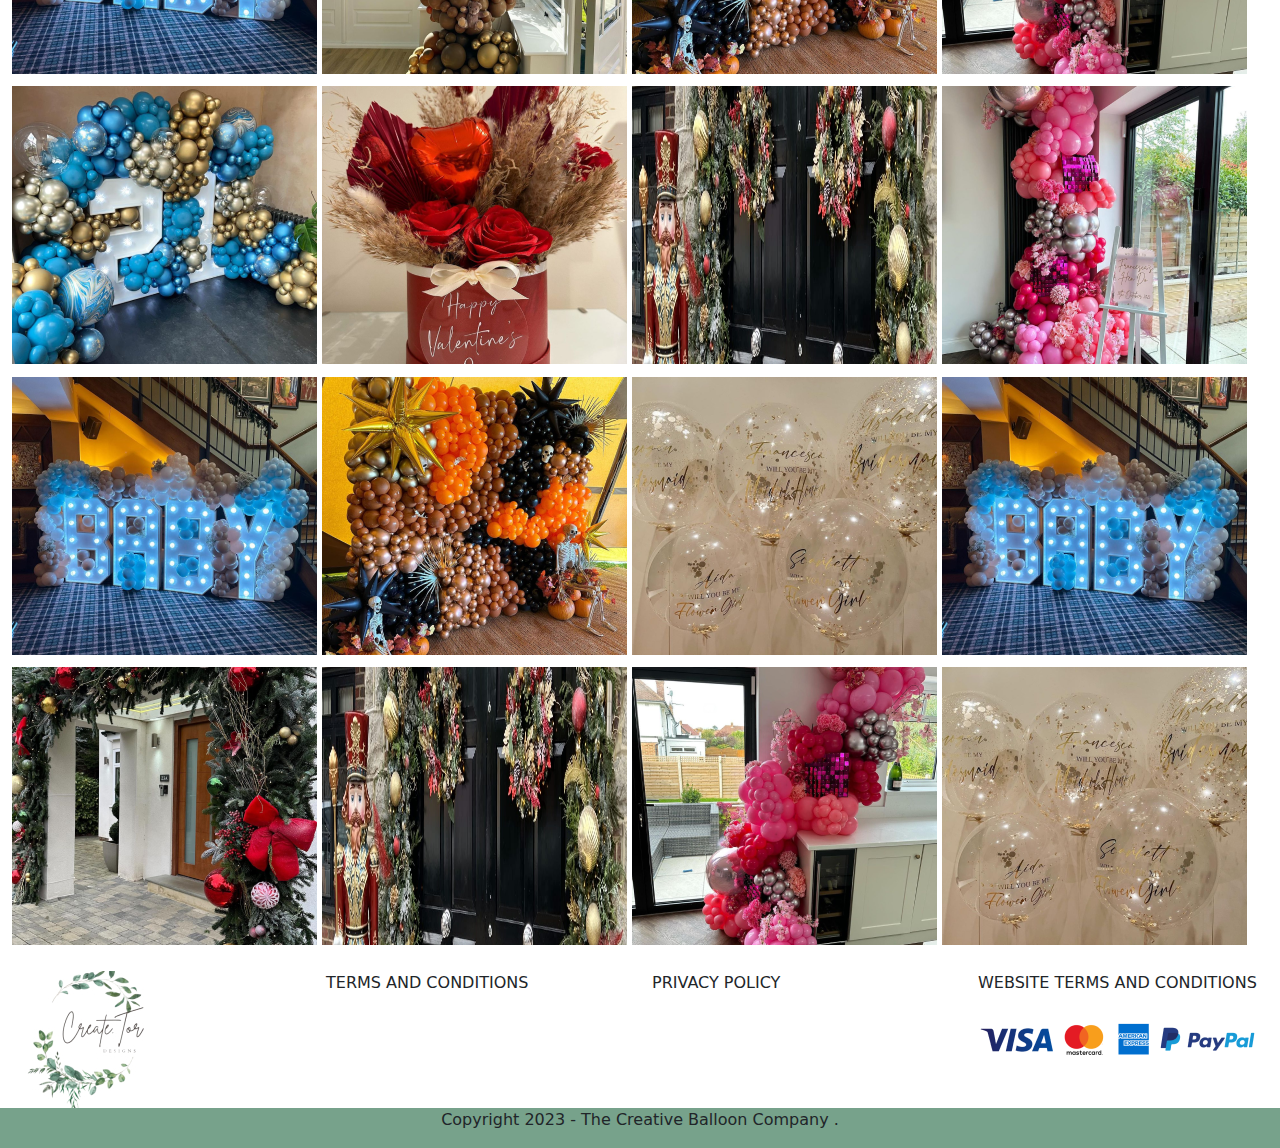
<file: gallery.html>
<!DOCTYPE html>
<html lang="en">
<head>
  <meta charset="UTF-8">
  <meta name="viewport" content="width=device-width, initial-scale=1.0">

  <!--bootstrap--->
  <link href="https://cdn.jsdelivr.net/npm/bootstrap@5.3.3/dist/css/bootstrap.min.css" rel="stylesheet" integrity="sha384-QWTKZyjpPEjISv5WaRU9OFeRpok6YctnYmDr5pNlyT2bRjXh0JMhjY6hW+ALEwIH" crossorigin="anonymous">

  <link rel="stylesheet" href="style.css">

  <title>Gallery</title>
</head>
<body>
    <nav>
        <ul>
        <li><a href="index.html">Home</a></li>
        <li><a href="About us.html">About Us</a></li>
        <li><a href="gallery.html">Gallery</a></li>
        <li><a href="shop.html">Shop</a></li>
        <img src="image/logo.png" alt="">
        <li><a href="rentals.html">Rentals</a></li>
        <li><a href="prices.html">prices</a></li>
        <li><a href="contact us.html">Contact Us</a></li>
    </ul>
    </nav>



  <div class="row">
    <div class="col-12" id="gallery">
        <img src="image/Group 15.png" alt="">
    </div>
  </div>
  
  <!--gallery-->
  <div class="container-fluid">
    <img src="image/Rectangle 40.png" alt="" class="rowcol-1">
    <img src="image/Rectangle 41.png" alt="" class="rowcol-2">
    <img src="image/Rectangle 42.png" alt="" class="rowcol-3">
    <img src="image/Rectangle 43.png" alt="" class="rowcol-4">
  </div>

  <div class="container-fluid">
    <img src="image/Rectangle 44.png" alt="" class="rowcol-1">
    <img src="image/Rectangle 45.png" alt="" class="rowcol-2">
    <img src="image/Rectangle 46.png" alt="" class="rowcol-3">
    <img src="image/Rectangle 47.png" alt="" class="rowcol-4">
  </div>

  <div class="container-fluid">
    <img src="image/Rectangle 48.png" alt="" class="rowcol-1">
    <img src="image/Rectangle 49.png" alt="" class="rowcol-2">
    <img src="image/Rectangle 50.png" alt="" class="rowcol-3">
    <img src="image/Rectangle 51.png" alt="" class="rowcol-4">
  </div>

  <div class="container-fluid">
    <img src="image/Rectangle 52.png" alt="" class="rowcol-1">
    <img src="image/Rectangle 53.png" alt="" class="rowcol-2">
    <img src="image/Rectangle 54.png" alt="" class="rowcol-3">
    <img src="image/Rectangle 55.png" alt="" class="rowcol-4">
  </div>

  <div class="container-fluid">
    <img src="image/Rectangle 40.png" alt="" class="rowcol-1">
    <img src="image/Rectangle 44.png" alt="" class="rowcol-2">
    <img src="image/Rectangle 48.png" alt="" class="rowcol-3">
    <img src="image/Rectangle 42.png" alt="" class="rowcol-4">
  </div>

  <div class="container-fluid">
    <img src="image/Rectangle 55.png" alt="" class="rowcol-1">
    <img src="image/Rectangle 52.png" alt="" class="rowcol-2">
    <img src="image/Rectangle 33.png" alt="" class="rowcol-3">
    <img src="image/Rectangle 41.png" alt="" class="rowcol-4">
  </div>

  <div class="container-fluid">
    <img src="image/Rectangle 56.png" alt="" class="rowcol-1">
    <img src="image/Rectangle 58.png" alt="" class="rowcol-2">
    <img src="image/Rectangle 67.png" alt="" class="rowcol-3">
    <img src="image/Rectangle 40.png" alt="" class="rowcol-4">
  </div>

  <div class="container-fluid">
    <img src="image/Rectangle 47.png" alt="" class="rowcol-1">
    <img src="image/Rectangle 33.png" alt="" class="rowcol-2">
    <img src="image/Rectangle 42.png" alt="" class="rowcol-3">
    <img src="image/Rectangle 67.png" alt="" class="rowcol-4">
  </div>

  <!--footer-->
  <footer>
    <div class="row" style="margin-top: 2%;">
      <div class="col-sm-12 col-md-3" ">
        <img src="image/logo.jpg ">
      </div>
      <div class="col" id="">
        <p>TERMS AND CONDITIONS</p>
      </div>
      <div class="col" id="">
        <p>PRIVACY POLICY</p>
      </div>
      <div class="col" id="">
        <p>WEBSITE TERMS AND CONDITIONS</p>
        <img src="image/Logos-01-1536x319 1.png" id="footer-img" alt="">
      </div>
      <div>
        <i class="bi bi-facebook"></i>
      </div>
    </div>
  </footer>

  <div class="row" >
    <div class="col-12 text-center"style="background-color: #77A28B;">
      <P> Copyright 2023 - The Creative Balloon Company .</P>
     </div>
  </div>



  <link href="https://cdn.jsdelivr.net/npm/bootstrap@5.3.3/dist/css/bootstrap.min.css" rel="stylesheet" integrity="sha384-QWTKZyjpPEjISv5WaRU9OFeRpok6YctnYmDr5pNlyT2bRjXh0JMhjY6hW+ALEwIH" crossorigin="anonymous">
</body>
</html>
</file>
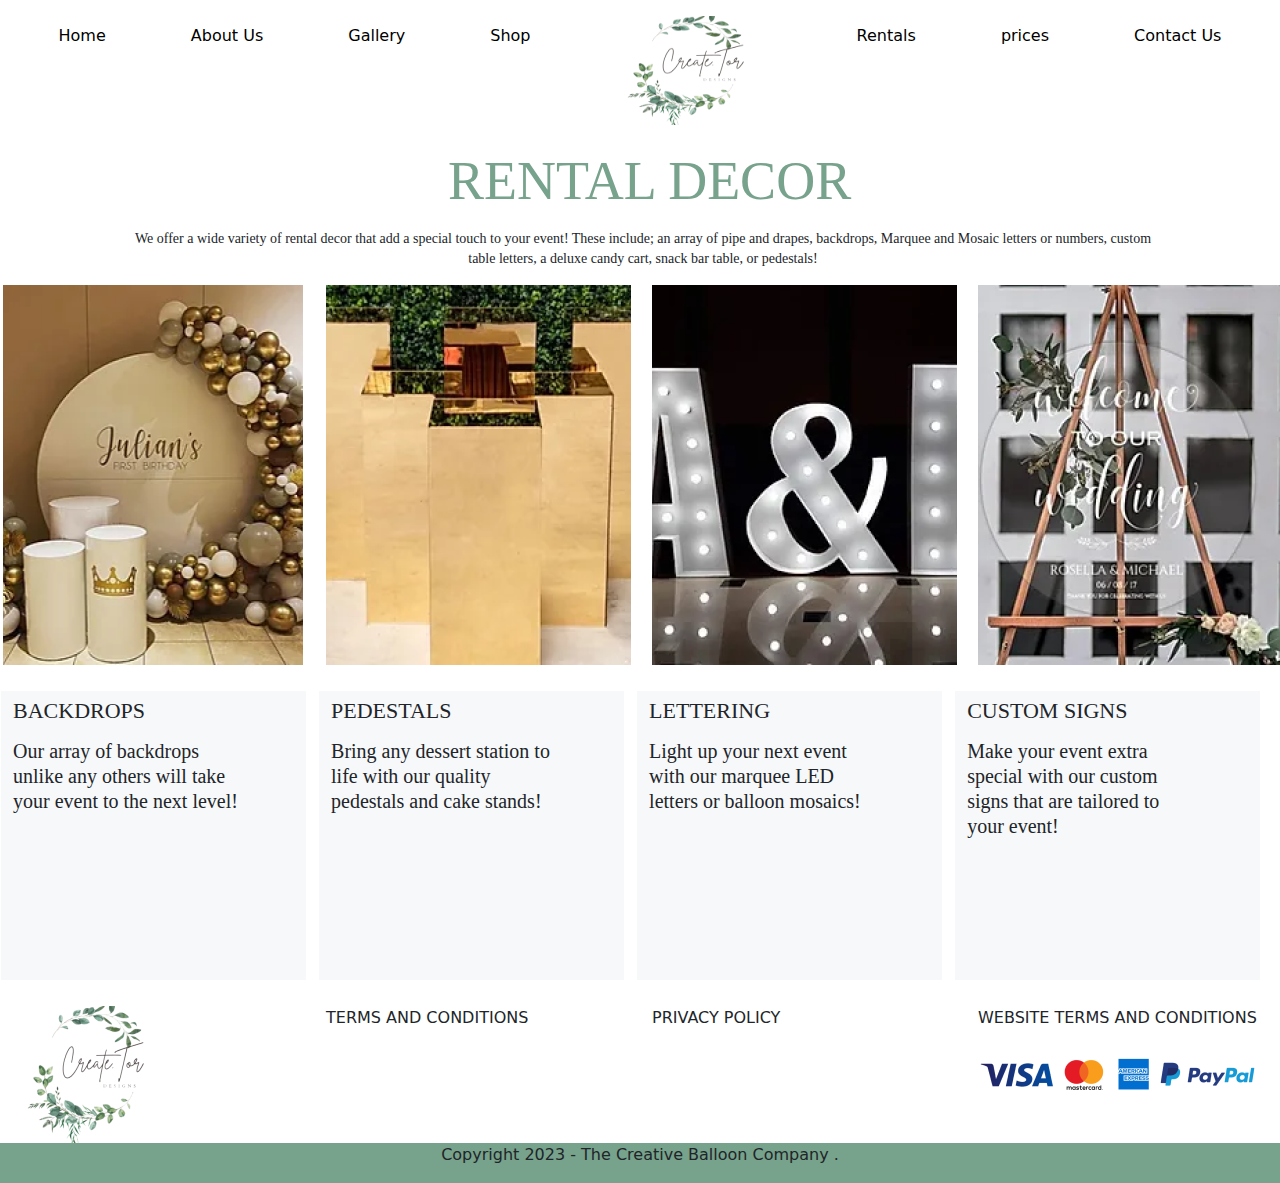
<file: rentals.html>
<!DOCTYPE html>
<html lang="en">
<head>
  <meta charset="UTF-8">
  <meta name="viewport" content="width=device-width, initial-scale=1.0">

  <!--bootstrap--->
  <link href="https://cdn.jsdelivr.net/npm/bootstrap@5.3.3/dist/css/bootstrap.min.css" rel="stylesheet" integrity="sha384-QWTKZyjpPEjISv5WaRU9OFeRpok6YctnYmDr5pNlyT2bRjXh0JMhjY6hW+ALEwIH" crossorigin="anonymous">

  <link rel="stylesheet" href="rental style.css">

  <title>Rentals</title>
</head>
<body> 
    <nav>
        <ul>
        <li><a href="index.html">Home</a></li>
        <li><a href="About us.html">About Us</a></li>
        <li><a href="gallery.html">Gallery</a></li>
        <li><a href="shop.html">Shop</a></li>
        <img src="image/logo.png" alt="">
        <li><a href="rentals.html">Rentals</a></li>
        <li><a href="prices.html">prices</a></li>
        <li><a href="contact us.html">Contact Us</a></li>
    </ul>
    </nav>
       
    <div class="row">
      <div class="col-12" id="decor">
        <h4>RENTAL DECOR</h4>
        <p>We offer a wide variety of rental decor that add a special touch to your event! These include; an array of pipe and drapes, backdrops, Marquee and Mosaic letters or numbers, custom table letters, a deluxe candy cart, snack bar table, or pedestals!</p>
      </div>
    </div>


    <div class="row">
      <div class="col-sm-12 col-md-3" id="event">
        <img src="image/Rectangle 121.png" alt="">
      </div>
      <div class="col-sm-12 col-md-3" id="event1">
        <img src="image/Rectangle 122.png" alt="">
      </div>
      <div class="col-sm-12 col-md-3" id="event2">
        <img src="image/Rectangle 123.png" alt="">
      </div>
      <div class="col-sm-12 col-md-3" id="event3">
        <img src="image/Rectangle 124.png" alt="">
      </div>
    </div>

    <div class="row">
      <div class="col-sm-12 col-md-3" id="event4">
        <h6>BACKDROPS</h6>
        <p>Our array of backdrops unlike any others will take your event to the next level! </p> 
      </div>
      <div class="col-sm-12 col-md-3" id="event5">
        <h6>PEDESTALS</h6>
        <p>Bring any dessert station to life with our quality pedestals and cake stands!</p>
      </div>
      <div class="col-sm-12 col-md-3" id="event6">
        <h6>LETTERING</h6>
        <p>Light up your next event with our marquee LED letters or balloon mosaics!</p>
      </div>
      <div class="col-sm-12 col-md-3" id="event7">
        <h6>CUSTOM SIGNS</h6>
        <p>Make your event extra special with our custom signs that are tailored to your event!</p>
      </div>
    </div>

    <!--footer-->
  <footer>
    <div class="row" style="margin-top:2%;">
      <div class="col-sm-12 col-md-3">
        <img src="image/logo.jpg ">
      </div>
      <div class="col" id="">
        <p>TERMS AND CONDITIONS</p>
      </div>
      <div class="col" id="">
        <p>PRIVACY POLICY</p>
      </div>
      <div class="col" id="">
        <p>WEBSITE TERMS AND CONDITIONS</p>
        <img src="image/Logos-01-1536x319 1.png" id="footer-img" alt="">
      </div>
      <div>
        <i class="bi bi-facebook"></i>
      </div>
    </div>
  </footer>

  <div class="row" >
    <div class="col-12 text-center"style="background-color:#77A28B;">
      <P> Copyright 2023 - The Creative Balloon Company .</P>
     </div>
  </div>



    <link href="https://cdn.jsdelivr.net/npm/bootstrap@5.3.3/dist/css/bootstrap.min.css" rel="stylesheet" integrity="sha384-QWTKZyjpPEjISv5WaRU9OFeRpok6YctnYmDr5pNlyT2bRjXh0JMhjY6hW+ALEwIH" crossorigin="anonymous">
</body>
</html>
</file>
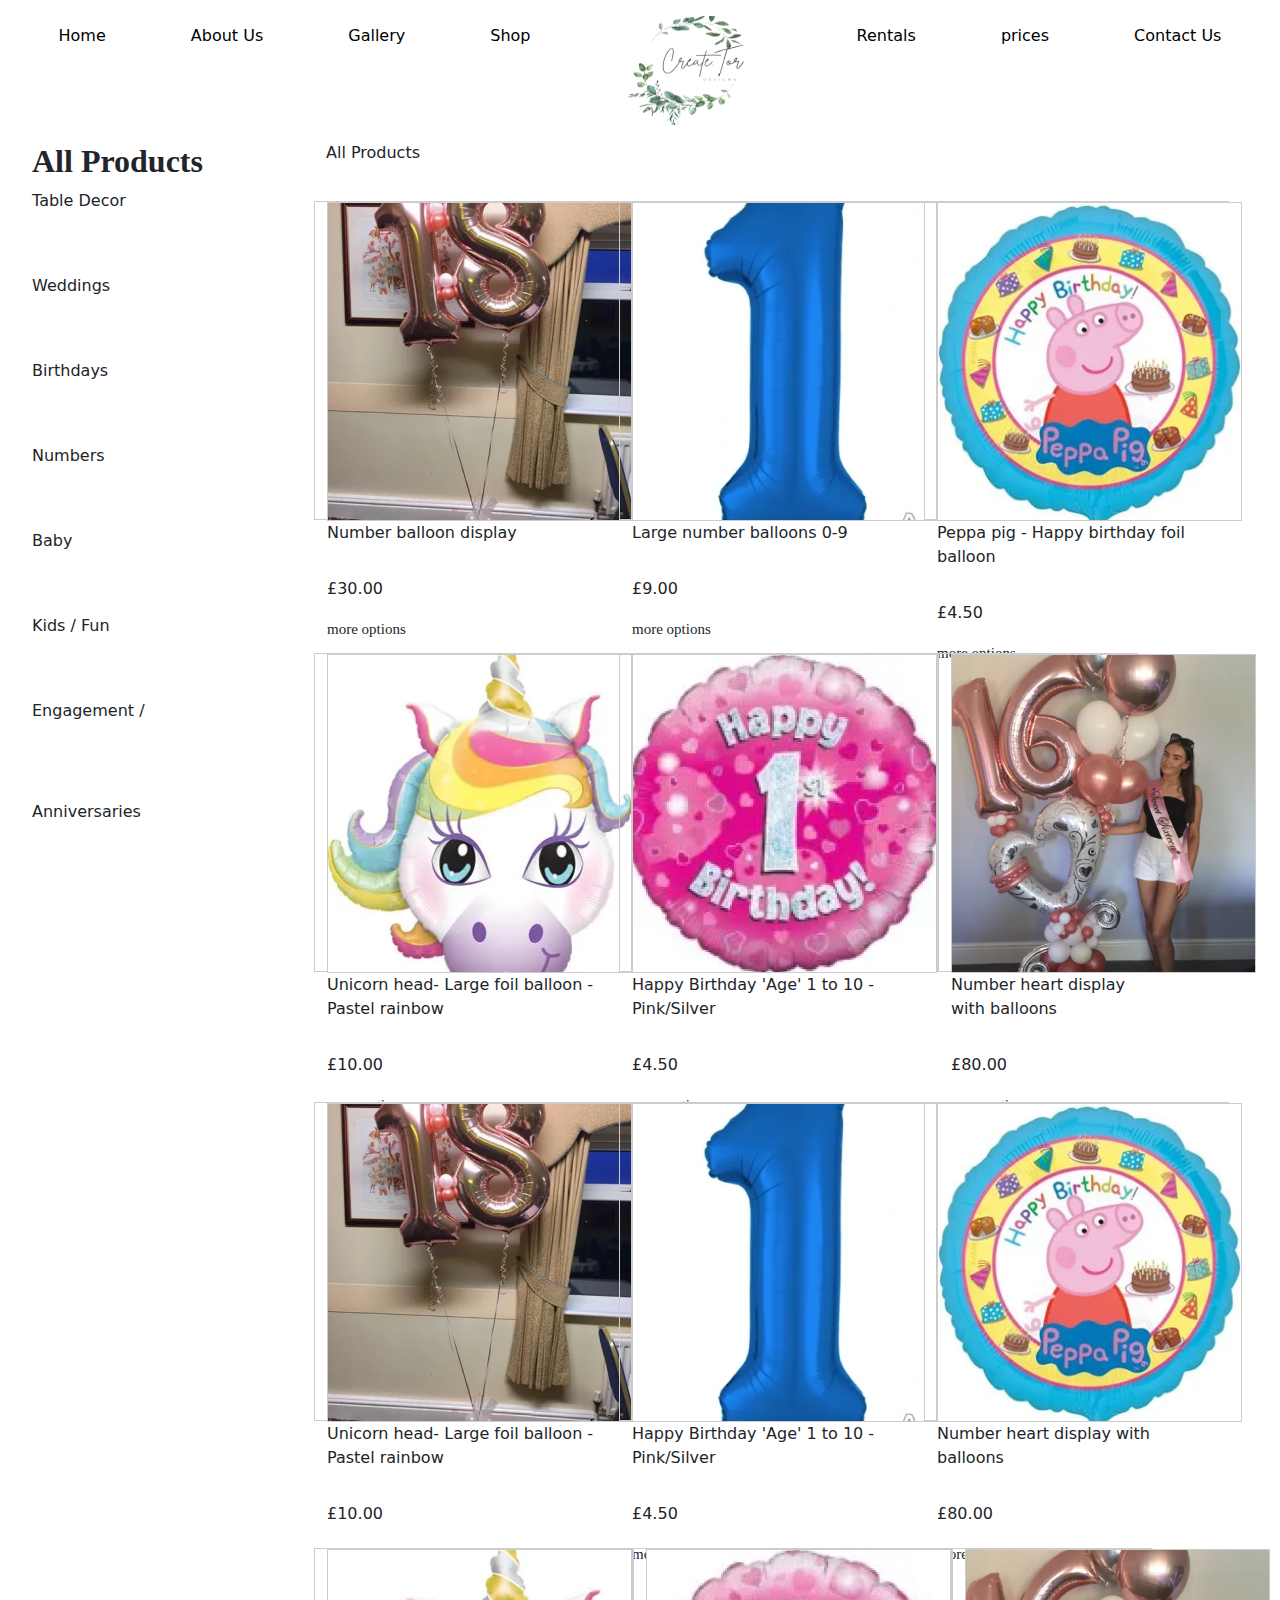
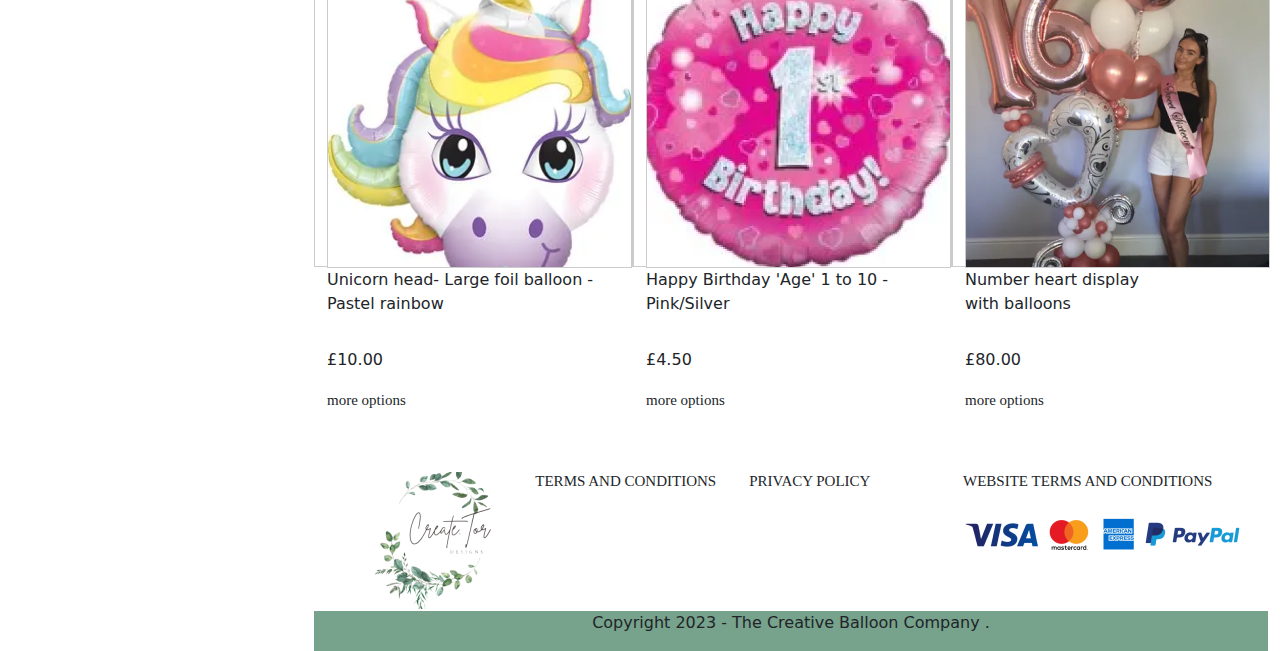
<file: shop.html>
<!DOCTYPE html>
<html lang="en">
<head>
  <meta charset="UTF-8">
  <meta name="viewport" content="width=device-width, initial-scale=1.0">

  <!--bootstrap--->
  <link href="https://cdn.jsdelivr.net/npm/bootstrap@5.3.3/dist/css/bootstrap.min.css" rel="stylesheet" integrity="sha384-QWTKZyjpPEjISv5WaRU9OFeRpok6YctnYmDr5pNlyT2bRjXh0JMhjY6hW+ALEwIH" crossorigin="anonymous">

  <link rel="stylesheet" href="style.css">

  <title>Shop</title>
</head>
<body> 
    <nav>
        <ul>
        <li><a href="index.html">Home</a></li>
        <li><a href="About us.html">About Us</a></li>
        <li><a href="gallery.html">Gallery</a></li>
        <li><a href="shop.html">Shop</a></li>
        <img src="image/logo.png" alt="">
        <li><a href="rentals.html">Rentals</a></li>
        <li><a href="prices.html">prices</a></li>
        <li><a href="contact us.html">Contact Us</a></li>
    </ul>
    </nav>
  

     <div class="row">
      <div class="col-3" id="table">
        <ul>
          <h6 id="all"> All Products</h6>
          <p>Table Decor</p>
          <p>Weddings</p>
          <p>Birthdays</p>
          <p>Numbers</p>
          <p>Baby</p>
          <p>Kids / Fun</p>
          <p>Engagement / <pre></pre> Anniversaries</p>
      </ul>
      </div>
      <div class="col-9">
        <p>All Products</p>

      <div class="row">
        <div class="col-4" id="shop1">
          <img src="image/Rectangle 77.png" alt="">
          <p>Number balloon display <pre></pre>
            £30.00</p>
            <b class="shop">more options</b>
        </div>
        <div class="col-4" id="shop2">
          <img src="image/Rectangle 75.png" alt="">
          <p>Large number balloons 0-9 <pre></pre>
            £9.00 </p>
            <b class="shop">more options</b>
        </div>
        <div class="col-4" id="shop3">
          <img src="image/Rectangle 76.png" alt="">
          <p>Peppa pig - Happy birthday foil balloon <pre></pre>
            £4.50 </p>
            <b class="shop">more options</b>
        </div>

        <div class="row">
          <div class="col-4" id="shop4">
            <img src="image/Rectangle 80.png" alt="">
            <p>Unicorn head- Large foil balloon - Pastel rainbow <pre></pre>
              £10.00</p>
              <b class="shop">more options</b>
          </div>
          <div class="col-4" id="shop5">
            <img src="image/Rectangle 78.png" alt="">
            <p>Happy Birthday 'Age' 1 to 10 - Pink/Silver <pre></pre>
              £4.50 </p>
              <b class="shop">more options</b>
          </div>
          <div class="col-4" id="shop6">
            <img src="image/Rectangle 79.png" alt="">
            <p>Number heart display with balloons <pre></pre>
              £80.00</p>
              <b class="shop">more options</b>
          </div>

          <div class="row">
            <div class="col-4" id="shop7">
              <img src="image/Rectangle 77.png" alt="">
              <p>Unicorn head- Large foil balloon - Pastel rainbow <pre></pre>
                £10.00</p>
                <b class="shop">more options</b>
            </div>
            <div class="col-4" id="shop8">
              <img src="image/Rectangle 75.png" alt="">
              <p>Happy Birthday 'Age' 1 to 10 - Pink/Silver <pre></pre>
                £4.50 </p>
                <b class="shop">more options</b>
            </div>
            <div class="col-4" id="shop9">
              <img src="image/Rectangle 76.png" alt="">
              <p>Number heart display with balloons <pre></pre>
                £80.00</p>
                <b class="shop">more options</b>
            </div>

            <div class="row">
              <div class="col-4" id="shop10">
                <img src="image/Rectangle 80.png" alt="">
                <p>Unicorn head- Large foil balloon - Pastel rainbow <pre></pre>
                  £10.00</p>
                  <b class="shop">more options</b>
              </div>
              <div class="col-4" id="shop11">
                <img src="image/Rectangle 78.png" alt="">
                <p>Happy Birthday 'Age' 1 to 10 - Pink/Silver <pre></pre>
                  £4.50 </p>
                  <b class="shop">more options</b>
              </div>
              <div class="col-4" id="shop12">
                <img src="image/Rectangle 79.png" alt="">
                <p>Number heart display with balloons <pre></pre>
                  £80.00</p>
                  <b class="shop">more options</b>
              </div>
      </div>
      </div>
     </div>

        <!--footer-->
    <footer>
      <div class="container-fluid row" >
        <div class="col-sm-12 col-md-3" id="footer1">
          <img src="image/logo.jpg ">
        </div>
        <div class="col" id="footer2">
          <p>TERMS AND CONDITIONS</p>
        </div>
        <div class="col" id="footer3">
          <p>PRIVACY POLICY</p>
        </div>
        <div class="col" id="footer4">
          <p>WEBSITE TERMS AND CONDITIONS</p>
          <img src="image/Logos-01-1536x319 1.png" id="footer-img" alt="">
        </div>
        <div>
          <i class="bi bi-facebook"></i>
          <i class="fa-regular fa-star"></i>

        </div>
      </div>
    </footer> 

    <div class="row" >
      <div class="col-12 text-center"style="background-color: #77A28B;">
        <P> Copyright 2023 - The Creative Balloon Company .</P>
       </div>
    </div>


    <link href="https://cdn.jsdelivr.net/npm/bootstrap@5.3.3/dist/css/bootstrap.min.css" rel="stylesheet" integrity="sha384-QWTKZyjpPEjISv5WaRU9OFeRpok6YctnYmDr5pNlyT2bRjXh0JMhjY6hW+ALEwIH" crossorigin="anonymous">
</body>
</html>
</file>
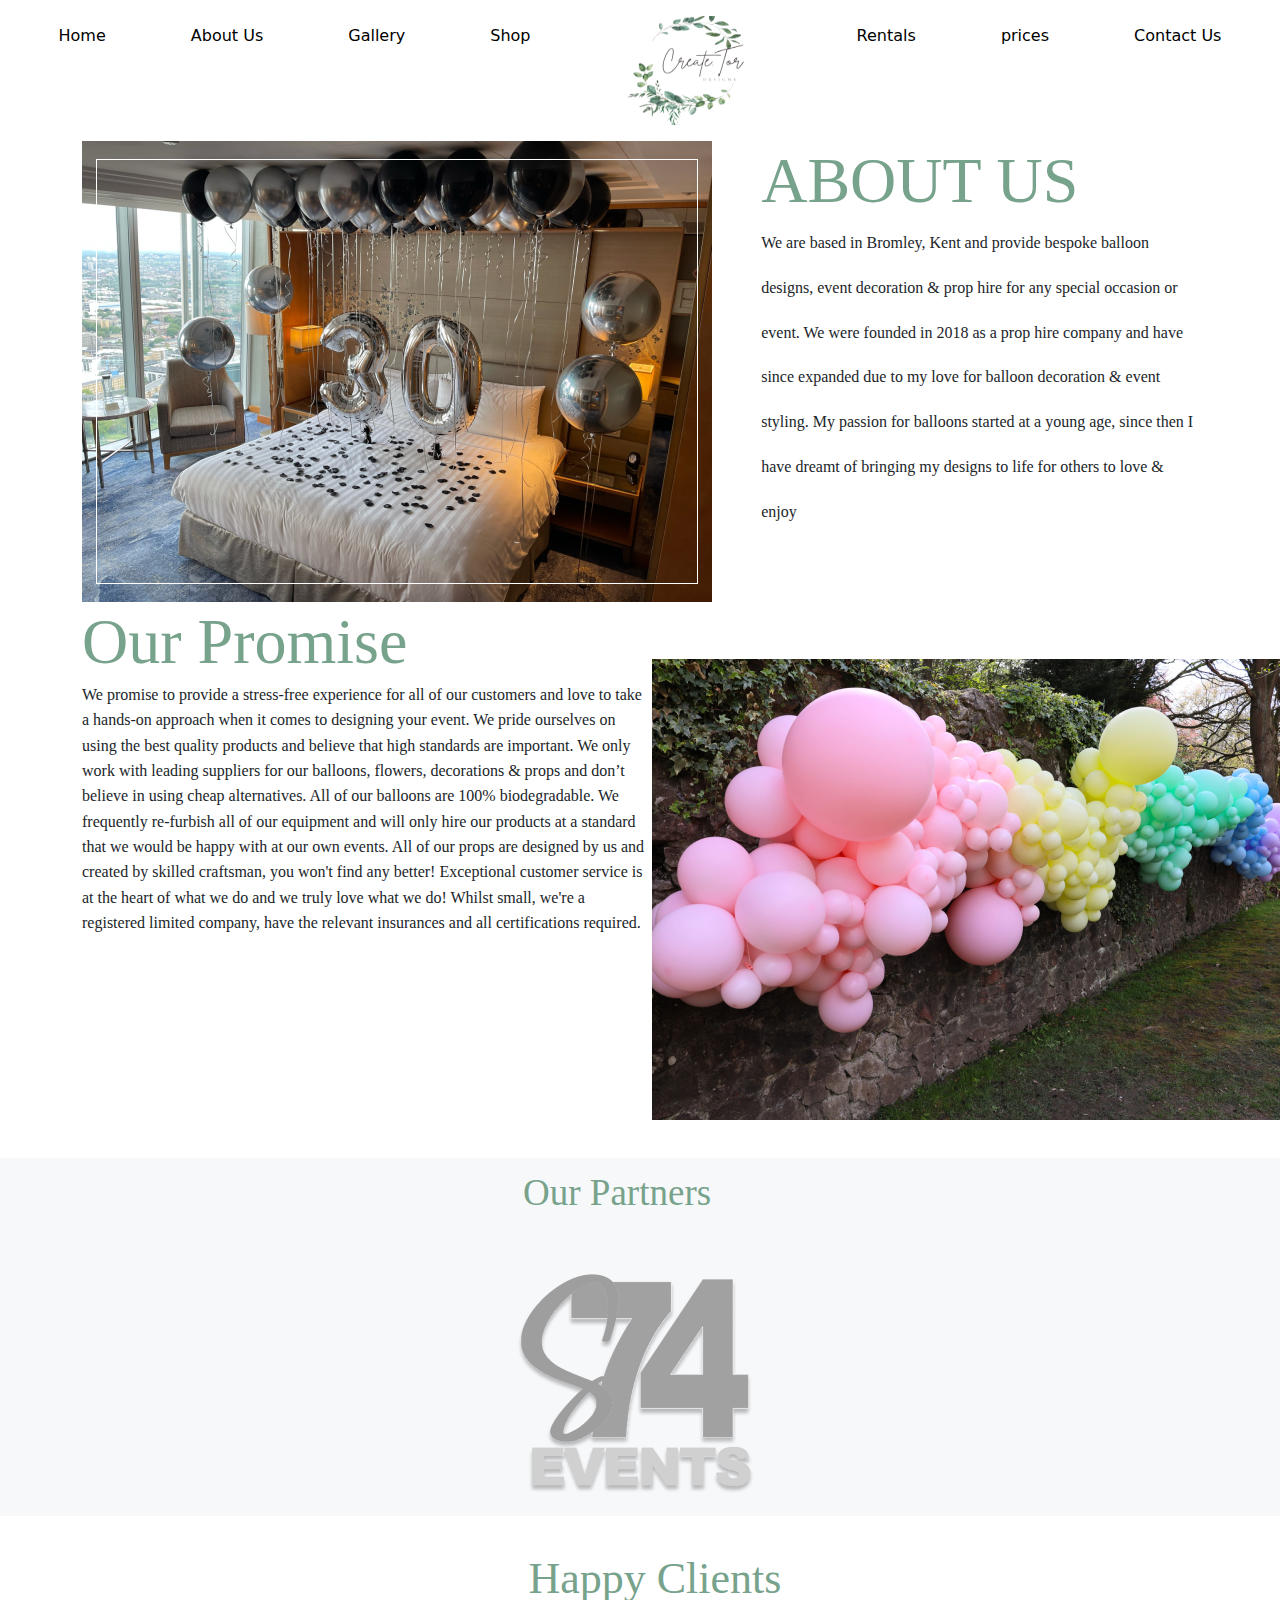
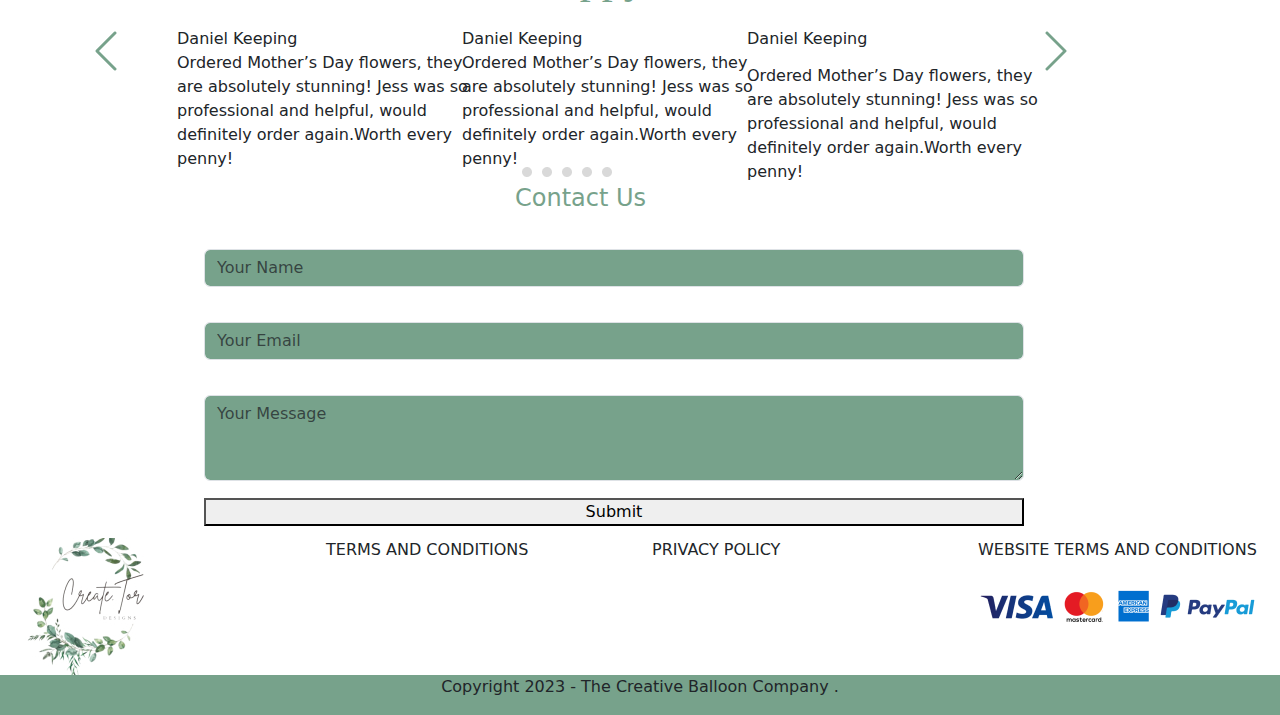
<file: Template/About us.html>
<!DOCTYPE html>
<html lang="en">
<head>
  <meta charset="UTF-8">
  <meta name="viewport" content="width=device-width, initial-scale=1.0">

  <!--bootstrap--->
  <link href="https://cdn.jsdelivr.net/npm/bootstrap@5.3.3/dist/css/bootstrap.min.css" rel="stylesheet" integrity="sha384-QWTKZyjpPEjISv5WaRU9OFeRpok6YctnYmDr5pNlyT2bRjXh0JMhjY6hW+ALEwIH" crossorigin="anonymous">

  <link rel="stylesheet" href="style.css">

  <title>About Us</title>
</head>
<body>
  
  <nav>
    <ul>
    <li><a href="index.html">Home</a></li>
    <li><a href="About us.html">About Us</a></li>
    <li><a href="gallery.html">Gallery</a></li>
    <li><a href="shop.html">Shop</a></li>
    <img src="image/logo.png" alt="">
    <li><a href="rentals.html">Rentals</a></li>
    <li><a href="prices.html">prices</a></li>
    <li><a href="contact us.html">Contact Us</a></li>
</ul>
</nav>

   <div class="container">
    <div class="row">
      <div class="col-sm-12 col-md-6" id="about-slider1-img">
        <img src="image/Group 12.png" alt="">
      </div>
      <div class="col-sm-12 col-md-6" id="about-slider1">
        <h>ABOUT  US</h>
        <p>We are based in Bromley, Kent and provide bespoke balloon designs, event decoration & prop hire for any special occasion or event. We were founded in 2018 as a prop hire company and have since expanded due to my love for balloon decoration & event styling. My passion for balloons started at a young age, since then I have dreamt of bringing my designs to life for others to love & enjoy    </p>
      </div>
    </div>
    <div class="row">
      <div class="col-sm-12 col-md-6" id="about-slider2">
       <h>Our Promise</h>
       <p>We promise to provide a stress-free experience for all of our customers and love to take a hands-on approach when it comes to designing your event. We pride ourselves on using the best quality products and believe that high standards are important. We only work with leading suppliers for our balloons, flowers, decorations & props and don’t believe in using cheap alternatives. All of our balloons are 100% biodegradable. We frequently re-furbish all of our equipment and will only hire our products at a standard that we would be happy with at our own events. All of our props are designed by us and created by skilled craftsman, you won't find any better! Exceptional customer service is at the heart of what we do and we truly love what we do! Whilst small, we're a registered limited company, have the relevant insurances and all certifications required.</p>
      </div>
      <div class="col-sm-12 col-md-6" id="about-slider2-img">
       <img src="image/Hotel-room.png" alt="">
      </div>
    </div>
   </div>

   <div class="row" id="happy4">
    <div class="col-12" id="happy1">
      <h>Our Partners</h> 
    </div>
    <div class="col-12" id="happy2">
      <img src="image/Studio-74-Events-Logo 1.png" alt="">
    </div> 
  </div> 
  
  <div class="container" id="happy"> 
    <h4>Happy Clients </h4>
  </div>

    <div> 
      <i class="bi bi-heart"></i>
    </div>
  <!---->
  
  <div class="container" id="Keeping">
    <div class="row">
      <div class="col-sm-12 col-md-1" id="keeping-5">
        <img src="image/chevron-left.png" alt="">
      </div>
      <div class="col-sm-12 col-md-3" id="keeping-1">
        <h>Daniel Keeping</h>
        <p>Ordered Mother’s Day flowers, they are absolutely stunning! Jess was so professional and helpful, would definitely order again.Worth every penny!</p>
         
      </div>
      <div class="col-sm-12 col-md-3" id="keeping-2">
        <h>Daniel Keeping</h>
        <p>Ordered Mother’s Day flowers, they are absolutely stunning! Jess was so professional and helpful, would definitely order again.Worth every penny!</p> 
      </div>
      <div class="col-sm-12 col-md-3" id="keeping-3">
        <h>Daniel Keeping</h>
        <p>Ordered Mother’s Day flowers, they are absolutely stunning! Jess was so professional and helpful, would definitely order again.Worth every penny!</p>
        
      </div>
      <div class="col-sm-12 col-md-1" id="keeping-4">
        <img src="image/chevron-right.png" alt=""> 
      </div>
    </div>
  </div>

  <div class="row">
    <div class="col-12" style=" margin-left: 40%; color:#D9D9D9;">
      <img src="image/Group 7.png" alt="">
    </div>
  </div>

   <div class="container" id="Group">
    <div class="row">
      <h4>Contact Us</h4>
    </div>
   </div>
   

    <div class="row" id="form">
     <div class="mb-3 col-8" id="form1">
      <label for="exampleInputEmail1" class="form-label"></label>
      <input type="email" class="form-control" id="exampleInputEmail1" placeholder="Your Name" aria-describedby="emailHelp">
     <div id="emailHelp"   class="form-text"></div>
     </div>

     <div class="mb-3 col-8" id="form2">
     <label for="exampleInputEmail1" class="form-label"></label>
     <input type="email" class="form-control" id="exampleInputEmail1" placeholder="Your Email" aria-describedby="emailHelp">
     <div id="emailHelp" class="form-text"></div>
     </div>

    <div class="mb-3 col-8" id="form3">
   <label for="exampleFormControlTextarea1" class="form-label"></label>
    <textarea class="form-control" id="exampleFormControlTextarea1"placeholder="Your Message" rows="3"></textarea>
    <div class="d-grid " id="button1">
   <button class="btn-#77A28B; " type="button">Submit</button>
    </div>
     </div>
    </div>

    <!--footer-->
  <footer>
    <div class="row" style="margin-top:20%;">
      <div class="col-sm-12 col-md-3">
        <img src="image/logo.jpg ">
      </div>
      <div class="col" id="">
        <p>TERMS AND CONDITIONS</p>
      </div>
      <div class="col" id="">
        <p>PRIVACY POLICY</p>
      </div>
      <div class="col" id="">
        <p>WEBSITE TERMS AND CONDITIONS</p>
        <img src="image/Logos-01-1536x319 1.png" id="footer-img" alt="">
      </div>
      <div>
        <i class="bi bi-facebook"></i>
      </div>
    </div>
  </footer>

  <div class="row" >
    <div class="col-12 text-center"style="background-color:#77A28B;
;">
      <P> Copyright 2023 - The Creative Balloon Company .</P>
     </div>
  </div>
   



   <link href="https://cdn.jsdelivr.net/npm/bootstrap@5.3.3/dist/css/bootstrap.min.css" rel="stylesheet" integrity="sha384-QWTKZyjpPEjISv5WaRU9OFeRpok6YctnYmDr5pNlyT2bRjXh0JMhjY6hW+ALEwIH" crossorigin="anonymous">
</body>
</html>
</file>
<file: style.css>
/* Navbar*/

*{
  margin: o;
  padding: 0;
}
nav{
  background:white;
  padding: 1rem;
}
nav ul{
list-style-type:none;
margin: 0;
padding: 0%;
display:flex;
justify-content:space-around;
}
nav ul li{
display:inline;
 }
nav ul li a{
  color:black;
  text-decoration:none;
  padding: 0.5rem 1rem;
  display:block;
 }
nav ul li a :hover{
  background-color:#575757;
  border-radius:5px;
}
nav ul img{
  width: 188px;
  height: 109px;
  top: -2px;
  left: 683px;
  gap: 0px;
  opacity: 0px;
}
      
#hero img {
  width: 1254px;
height: 489px;
left: 10px;
gap: 0px;
border: 1px 0px 0px 0px;
opacity: 0px;  
}

/*silder*/
#slider-1 h4{
font-family: Playball;
font-size: 64px;
font-weight: 400;
line-height: 80px;
text-align: left;
color: #77A28B;
}
#slider-1 h2{
 font-family: Mulish;
font-size: 32px;
font-weight: 400;
line-height: 40.16px;
text-align: left;
color: #626262;
}
#slider-1 p{
  font-family: Mulish;
font-size: 16px;
font-weight: 400;
line-height: 41.52px;
text-align: left;

}

#slider-1 button{
    width: Hug (226px)px;
    height: Hug (53px)px;
    top: 959px;
    left: 80px;
    padding: 15px 40px 15px 40px;
    gap: 10px;
    border-radius: 4px 0px 0px 0px;
    opacity: 0px;
    background-color: #77A28B;  
    margin-bottom: 2%;
  }
  #slider-1-img{
    width: 522px;
    height: 445px;
    gap: 0px;
    border: 1px 0px 0px 0px;
    opacity: 0px;
  } 
  /**slider*/

  
#slier-2-img{
  width: 622px;
  height: 445px;
  margin-top:30%;
  left: 80px;
 }

 #slider-2 h4{
font-family: Playball;
font-size: 50px;
font-weight: 380;
line-height: 75px;
text-align: left;
margin-left: 24%;
margin-top: 10px;
color:#77A28B;
 }

 #slider-2 p{
text-align: left;
margin-left: 26%;
font-family: Mulish;
font-size: 16px;
font-weight: 400;
line-height: 41.52px;
text-align: left;

 }

 #slider-2 a{
  width: Fixed (261.58px)px;
height: Hug (53px)px;
top: 1479px;
left: 744px;
padding: 15px 40px 15px 40px;
gap: 10px;
border-radius: 4px 0px 0px 0px;
opacity: 0px;
background-color:#77A28B;
margin-left: 25%;
 }

 /* slider*/

 #slider-3 h4{
  font-family: Playball;
font-size: 64px;
font-weight: 400;
line-height: 80px;
text-align: left;
margin-top: 10%;
color: #77A28B;
 }

 #slider-3 p{
  width: 530px;
height: 252px;
top: 1744px;
left: 88px;
gap: 0px;
opacity: 0px;
margin-top: 3%;
  font-family: Mulish;
font-size: 13px;
font-weight: 400;
line-height: 38.52px;
text-align: left;
 }
 #slider-3 a{
  width: Fixed (261.58px)px;
height: Hug (53px)px;
top: 1479px;
left: 744px;
padding: 15px 40px 15px 40px;
gap: 10px;
border-radius: 4px 0px 0px 0px;
opacity: 0px;
background-color:#77A28B;
margin-left: 25%;
 }
 #slider-3-img{
  width: 522px;
height: 445px;
margin-top: 5%;
left: 738px;
gap: 0px;
opacity: 0px;
 }

 /*ractangle*/

 #ractangle-2{
  width: 1190px;
  height: 401px;
  top: 2129px;
  gap: 0px;
  opacity: 0px;
  margin-top: 2%;  
 }
 #happy h4{
  width: 334px;
  height: 80px;
  margin-left: 40%;
  margin-top: 2%;
  gap: 0px;
  opacity: 0px;
  color:#77A28B;
  font-family: Playball;
font-size: 44px;
font-weight: 300;
line-height: 80px;
text-align: left;
 }

 #keeping{
  width: 1172px;
height: 208px;
top: 2738px;
left: 129px;
gap: 0px;
opacity: 0px;
text-align: center;
 }
 #keeping-1 h{
  width: 167px;
height: 30px;
top: 2738px;
left: 286px;
gap: 0px;
opacity: 0px;
 }
#keeping-1 p{
  width: 304px;
height: 80px;
top: 2824px;
left: 218px;
gap: 0px;
opacity: 0px;
}
#keeping-1 img{
  width: 21.01px;
height: 39px;
margin-top: 16%;
left: 13.5px;
gap: 0px;
opacity: 0px;
}
#keeping-2 h{
  width: 167px;
height: 30px;
top: 2738px;
left: 286px;
gap: 0px;
opacity: 0px;
 }
#keeping-2 p{
  width: 304px;
height: 80px;
top: 2824px;
left: 218px;
gap: 0px;
opacity: 0px;

}
#keeping-3 h{
  width: 167px;
height: 30px;
top: 2738px;
left: 286px;
gap: 0px;
opacity: 0px;
 }
#keeping-3 p{
  width: 304px;
height: 80px;
margin-top: 5%;
left: 118px;
gap: 0px;
opacity: 0px;
}
#keeping-3 img{
  width: 21.01px;
height: 39px;
top: 4.5px;
left: 13.5px;
gap: 0px;
opacity: 0px;

}

 #Group{
  width: 274px;
height: 80px;
top: 2996px;
left: 553px;
gap: 0px;
opacity: 0px;
color: #77A28B;
 }
#form{
  width:844px;
height:57px;
margin-left:15%;
margin-top:-3%;
}

#form1{
  width: 844px;
  height: 57px;
  top: 3108px;
  left: 298px;
  gap: 0px;
  border-radius: 4px 0px 0px 0px;
  border: 0.5px 0px 0px 0px;
  opacity: 0px;
  
}
#form input,
#form textarea {
    background-color: #77A28B;
    color: #ffffff;}

#form2{
  width: 844px;
  height: 57px;
  top: 3197px;
  left: 298px;
  gap: 0px;
  border-radius: 4px 0px 0px 0px;
  border: 0.5px 0px 0px 0px;
  opacity: 0px;
   
}
#form3{
  width: 844px;
height: 232px;
top: 3286px;
left: 298px;
gap: 0px;
border-radius: 4px 0px 0px 0px;
border: 0.5px 0px 0px 0px;
opacity: 0px;

}
#button1{
  width: Fixed (844px)px;
height: Hug (53px)px;
margin-top: 2%;
border-radius: 4px 0px 0px 0px;
border: 1px 0px 0px 0px;

}
#footer1{
  width: 188px;
height: 139px;
margin-top: 22%;
margin-left: 1%;
}
#footer2{
  width: 224px;
height: 23px;
top: 3679px;
left: 280px;
gap: 0px;
opacity: 0px;
margin-top: 22%;
font-family: Mulish;
font-size: 15px;
font-weight: 300;
line-height: 18.59px;
text-align: left;

} #footer3 {
  margin-top: 22%;
  font-size: 15px;
font-weight: 300;
line-height: 18.59px;
text-align: left;

font-family: Mulish;
font-size: 15px;
font-weight: 300;
line-height: 18.59px;
text-align: left;

}
#footer4 {
  width: 310px;
height: 23px;
top: 3679px;
left: 632px;
gap: 0px;
opacity: 0px;
font-family: Mulish;
font-size: 15px;
font-weight: 300;
line-height: 18.59px;
text-align: left;
margin-top: 22%;
}

#copyright{
  
}


/*ABOUT US */

#about-slider1-img{
  gap: 0px;
  border: 1px 0px 0px 0px;
  opacity: 0px;
} 
#about-slider1 h{
  font-family: Playball;
  font-size: 64px;
  font-weight: 400;
  line-height: 80px;
  text-align: left;
  margin-left: 20%;
  color: #77A28B;
  width: 339px;
height: 80px;
top: 233px;
left: 770px;
gap: 0px;
opacity: 0px;

}
#about-slider1 p{
  font-family: Mulish;
font-size: 16px;
font-weight: 400;
line-height: 44.8px;
text-align: left;
margin-left: 20%;
}

#about-slider2 h{
  width: 310px;
  height: 80px;
  margin-top: 8%;
  left: 80px;
  gap: 0px;
  opacity: 0px;
  color: #77A28B;
  font-family: Playball;
font-size: 64px;
font-weight: 400;
line-height: 80px;
text-align: left;
}

#about-slider2 p{
  width: 565px;
  height: 3oopx;
  top: 916px;
  left: 70px;
  gap: 0px;
  opacity: 0px;
  
  font-family: Mulish;
font-size: 16px;
font-weight: 350;
line-height: 25.32px;
text-align: left;

}

#about-slider2-img{
  width: 530px;
height: 461px;
margin-top: 5%;
left: 730px;
gap: 0px;
border: 1px 0px 0px 0px;
opacity: 0px;


}
#happy1{
  width: 215px;
height: 100px;
top: 1445px;
left: 563px;
gap: 0px;
opacity: 0px;
font-family: Playball;
font-size: 37px;
font-weight: 300;
line-height: 70px;
text-align: center;
color:#77A28B;
margin-left: 40%;
}

#happy2{
 margin-left: 39%;
height: 10%;
}
#happy4{
  background: #F7F8FA;
  margin-top: 3%;
}




/*gallery*/
#gallery img{
  width: 400px;
height: 80px;
margin-left: 33%;
}
.rowcol-1{
width: 305px;
height: 278px;
margin-top:1%;
left: 80px;
gap: 0px;
opacity: 0px;
}
.rowcol-2{
  width: 305px;
height: 278px;
margin-top:1%;
left: 405px;
gap: 0px;
opacity: 0px;
}
.rowcol-3{
  width: 305px;
height: 278px;
margin-top: 1%;
left: 730px;
gap: 0px;
opacity: 0px;
}
.rowcol-4{
  width: 305px;
  height: 278px;
  margin-top:1%;
  left: 1055px;
  gap: 0px;
  opacity: 0px;
}
/* shop */

#all{
  width: 190px;
height: 40px;
top: 187px;
left: 80px;
gap: 0px;
opacity: 0px;
font-family: Mulish;
font-size: 32px;
font-weight: 800;
line-height: 40.16px;
text-align: left;
}
#all1{
  font-family: Mulish;
font-size: 24px;
font-weight: 400;
line-height: 30.12px;
text-align: left;
}
#table p{
  width: 176px;
height: 69px;
top: 277px;
left: 80px;
gap: 0px;
opacity: 0px;

}


.shop{
  width: 117px;
height: 25px;
top: 714px;
left: 412px;
gap: 0px;
opacity: 0px;
font-family: Mulish;
font-size: 15px;
font-weight: 200;
line-height: 25.1px;
text-align: left;

}
#shop1{
  width: 305px;
height: 319px;
margin-top: 2%;
left: 405px;
gap: 0px;
border: 1px 0px 0px 0px;
opacity: 0px;
border: 1px solid #CCCCCC
}
.shop1 p{
  width: 219px;
height: 25px;
top: 632px;
left: 412px;
gap: 0px;
opacity: 0px;
font-family: Mulish;
font-size: 20px;
font-weight: 400;
line-height: 25.1px;
text-align: left;
}

#shop2{
  width: 305px;
height: 319px;
margin-top: 2%;
left: 730px;
gap: 0px;
border: 1px 0px 0px 0px;
opacity: 0px;
border: 1px solid #CCCCCC
}
#shop3{
  width: 305px;
  height: 319px;
  margin-top: 2%;
  left: 1055px;
  gap: 0px;
  border: 1px 0px 0px 0px;
  opacity: 0px;
  border: 1px solid #CCCCCC
}
#shop4{
  width: 305px;
height: 319px;
margin-top: 14%;
left: 405px;
gap: 0px;
border: 1px 0px 0px 0px;
opacity: 0px;
border: 1px solid #CCCCCC
}
#shop5{
  width: 319px;
height: 319px;
margin-top: 14%;
left: 730px;
gap: 0px;
border: 1px 0px 0px 0px;
opacity: 0px;
border: 1px solid #CCCCCC
}
#shop6{
  width: 200px;
height: 319px;
margin-top: 14%;
left: 1062px;
gap: 0px;
border: 1px 0px 0px 0px;
opacity: 0px;
border: 1px solid #CCCCCC
}
#shop7{
  width: 305px;
height: 319px;
margin-top: 14%;
left: 405px;
gap: 0px;
border: 1px 0px 0px 0px;
opacity: 0px;
border: 1px solid #CCCCCC
}
#shop8{
  width: 305px;
height: 319px;
margin-top: 14%;
left: 730px;
gap: 0px;
border: 1px 0px 0px 0px;
opacity: 0px;
border: 1px solid #CCCCCC
}
#shop9{
  width: 305px;
  height: 319px;
  margin-top: 14%;
  left: 1055px;
  gap: 0px;
  border: 1px 0px 0px 0px;
  opacity: 0px;
  border: 1px solid #CCCCCC
}
#shop10{
  width: 319px;
height: 319px;
margin-top: 14%;
left: 405px;
gap: 0px;
border: 1px 0px 0px 0px;
opacity: 0px;
border: 1px solid #CCCCCC
}
#shop11{
  width: 319px;
height: 319px;
margin-top: 14%;
left: 730px;
gap: 0px;
border: 1px 0px 0px 0px;
opacity: 0px;
border: 1px solid #CCCCCC
}
#shop12{
  width: 200px;
height: 319px;
margin-top: 14%;
margin-right: 1%;
gap: 0px;
border: 1px 0px 0px 0px;
opacity: 0px;
border: 1px solid #CCCCCC
}

/* rentals */
#default img{
  width: 1266px;
height: 479px;
top: 137px;
gap: 0px;
opacity: 0px;

}
#default1{
  width: 504px;
height: 80px;
margin-top: 2%;
margin-left: 40%;
font-family: Playball;
font-size: 64px;
font-weight: 400;
line-height: 80px;
text-align:left;
color: #77A28B;
}
#fefault2{
  width: 1064px;
height: 318px;
margin-top: 1%;
margin-left: 60%;
gap: 0px;
opacity: 0px;
font-family: Mulish;
font-size: 20px;
font-weight: 400;
line-height: 53.1px;
text-align: center;
}
#wall img{
  width: 430px;
height: 445px;
margin-top: 2%;
left: 80px;
gap: 0px;
opacity: 0px;
}
#wall1 h4{
  width: 150px;
  height: 80px;
  margin-top: 2%;
  left: 741px;
  gap: 0px;
  opacity: 0px;
  font-family: Playball;
font-size: 64px;
font-weight: 400;
line-height: 80px;
text-align: left;
color: #77A28B;

}
#wall1 p{
  width: 512px;
height: 200px;
top: 1299px;
left: 741px;
gap: 0px;
opacity: 0px;
font-family: Mulish;
font-size: 16px;
font-weight: 250;
line-height: 40.24px;
text-align: left;

}

#made{
  width: 300px;
  height: 307px;
  margin-top: 3%;
  left: 80px;
  gap: 0px;
  opacity: 0px;  
}
#made1{
  width: 300px;
height: 307px;
margin-top: 3%;
left: 405px;
gap: 0px;
opacity: 0px;
}
#made2{
  width: 300px;
  height: 207px;
  margin-top: 3%;
  left: 730px;
  gap: 0px;
  opacity: 0px;  
}
#made3{
  width: 300px;
height: 307px;
margin-top: 3%;
left: 1055px;
gap: 0px;
opacity: 0px;
}

#wall2 h4{
  width: 167px;
  height: 80px;
  top: 2084px;
  left: 80px;
  gap: 0px;
  opacity: 0px;
  font-family: Playball;
  font-size: 64px;
  font-weight: 400;
  line-height: 80px;
  text-align: left;
  color: #77A28B;
    
}
#wall2 p{
  width: 630px;
  height: 160px;
  top: 2178px;
  left: 80px;
  gap: 0px;
  opacity: 0px;
  font-family: Mulish;
  font-size: 16px;
  font-weight: 300;
  line-height: 40.24px;
  text-align: left;
}    
#wall3 img{
  width: 622px;
  height: 445px;
  top: 2061px;
  left: 731px;
  gap: 0px;
  opacity: 0px;
}

#wall4 img{
  width: 630px;
height: 445px;
margin-top: 2%;
left: 87px;
gap: 0px;
opacity: 0px;
}
#wall5 h4{
  width: 247px;
height: 80px;
top: 2952px;
left: 748px;
gap: 0px;
opacity: 0px;
font-family: Playball;
font-size: 64px;
font-weight: 400;
line-height: 80px;
text-align: left;
color: #77A28B;
}
#wall5 p{
  width: 612px;
height: 200px;
top: 3046px;
left: 748px;
gap: 0px;
opacity: 0px;
font-family: Mulish;
font-size: 16px;
font-weight: 300;
line-height: 40.24px;
text-align: left;
}

/* prices */
#idea h4{
  width: 200px;
height: 80px;
margin-left: 40%;
gap: 0px;
opacity: 0px;
color: #77A28B;
font-family: Playball;
font-size: 42px;
font-weight: 200;
line-height: 50px;
text-align: center;
text-align: justify;
}

#line1 img{
  width: 142px;
height: 0px;
margin-left:112%;
margin-top: -9%;
border: 0.5px 0px 0px 0px;
opacity: 0px;
border: 0.5px solid #CCCCCC
}
#line2 img{
  width: 20px;
height: 30px;
margin-top:-8%;
margin-left:40%;
padding: 4.04px 3.02px 4.04px 3.02px;
gap: 0px;
opacity: 0px;
display: justify contents center;
}
#line3 img{
  width: 142px;
height: 0px;
margin-left:-63%;
margin-top:-9%;
left: 785px;
gap: 0px;
border: 0.5px 0px 0px 0px;
opacity: 0px;
border: 0.5px solid #CCCCCC
}

#birthday img{
  width: 638px;
height: 428px;
top: 363px;
margin-left:1%;
gap: 0px;
opacity: 0px;
}
#birthday1 h4{
  width: 133px;
  height: 80px;
  top: 248px;
  margin-left:1%;
  gap: 0px;
  opacity: 0px;
  font-family: Playball;
font-size: 44px;
font-weight: 400;
line-height: 80px;
text-align: left;
color: #77A28B;
;
}
#birthday1 p{
  width: 526px;
height: 245px;
top: 259px;
margin-left:2%;
gap: 0px;
opacity: 0px;
font-family: Mulish;
font-size: 16px;
font-weight: 400;
line-height: 49.28px;
text-align: left;
}
#more img{
  width: 300px;
height: 307px;
margin-left:1%;
margin-top:5%;
gap: 0px;
opacity: 0px;
}
#more1 img{
  width: 308px;
  height: 634px;
  margin-top:5%;
  left: 405px;
  gap: 0px;
  opacity: 0px;
}
#more2 img{
  width: 308px;
height: 307px;
margin-top:5%;
left: 727px;
gap: 0px;
opacity: 0px;
}
#more3 img{
  width: 305px;
height: 634px;
margin-top:5%;
gap: 0px;
opacity: 0px;
}
#more4 img{
  width: 300px;
height: 307px;
margin-top:-115%;
margin-left:1%;
gap: 0px;
opacity: 0.43px;
}
#more5 img{
  width: 305px;
height: 307px;
margin-top:-115%;
margin-left: 110%;
gap: 0px;
opacity: 0.43px;
}
#view button{
  width: Fixed (261.58px)px;
height: Hug (53px)px;
top: 1495px;
margin-left:40%;
padding: 15px 40px 15px 40px;
gap: 10px;
border-radius: 4px 0px 0px 0px;
border: 1px 0px 0px 0px;
opacity: 0px;
border: 1px solid #77A28B;
}
#view h6{
  width: 90px;
height: 23px;
gap: 0px;
opacity: 0px;
color:#77A28B;
}
#setup h4{
  width: 414px;
  height: 80px;
  top: 1692px;
  margin-left: 1%;
  gap: 0px;
  opacity: 0px;
  font-family: Playball;
  font-size: 50px;
  font-weight: 400;
  line-height: 80px;
  text-align: left;
color:#77A28B;
}
#setup p{
  width: 526px;
height: 245px;
top: 1803px;
margin-left: 1%;
gap: 0px;
opacity: 0px;
font-family: Mulish;
font-size: 16px;
font-weight: 400;
line-height: 49.28px;
text-align: left;
}
#setup1 img{
  width: 730px;
  height: 428px;
  top: 1678px;
  left: 622px;
  gap: 0px;
  opacity: 0px;
}
#min img{
  width: 305px;
height: 307px;
margin-top:3%;
margin-left:1%;
gap: 0px;
opacity: 0px;
}
#min1 img{
  width: 305px;
height: 307px;
margin-top:3%;
left: 405px;
gap: 0px;
opacity: 0px;
}
#min2 img{
  width: 305px;
height: 307px;
margin-top:3%;
left: 730px;
gap: 0px;
opacity: 0px;
}
#min3 img{
  width: 300px;
height: 307px;
margin-top:3%;
margin-right:2%;
gap: 0px;
opacity: 0px;
}
#min4 img{
  width: 1283px;
height: 73px;
top: 2360px;
left: 80px;
gap: 0px;
opacity: 0.87px;
}
#sha {
  width: Fixed (261.58px)px;
height: Hug (53px)px;
margin-top:1%;
text-align: center;
padding: 15px 40px 15px 40px;
gap: 10px;
border-radius: 4px 0px 0px 0px;
border: 1px 0px 0px 0px;
opacity: 0px;
}
#sha h6{
  width: 90px;
height: 23px;
gap: 0px;
opacity: 0px;
color:#77A28B;
}
</file>
<file: rental style.css>
/* Navbar*/

*{
    margin: o;
    padding: 0;
  }
  nav{
    background:white;
    padding: 1rem;
  }
  nav ul{
  list-style-type:none;
  margin: 0;
  padding: 0%;
  display:flex;
  justify-content:space-around;
  }
  nav ul li{
  display:inline;
   }
  nav ul li a{
    color:black;
    text-decoration:none;
    padding: 0.5rem 1rem;
    display:block;
   }
  nav ul li a :hover{
    background-color:#575757;
    border-radius:5px;
  }
  nav ul img{
    width: 188px;
    height: 109px;
    top: -2px;
    left: 683px;
    gap: 0px;
    opacity: 0px;
  }
#decor h4{
    width: 495px;
height: 80px;
margin-left:35%;
left: 473px;
gap: 0px;
opacity: 0px;
font-family: Playball;
font-size: 54px;
font-weight: 400;
line-height: 80px;
text-align:left;
color:#77A28B;
}
#decor p{
    width: 1030px;
height: 40px;
top: 283px;
margin-left:10%;
gap: 0px;
opacity: 0px;
font-family: Mulish;
font-size: 14px;
font-weight: 150;
line-height: 20.08px;
text-align:center;
}
#event img{
    width: 300px;
    height: 380px;
    top: 373px;
    margin-left:1%;
    gap: 0px;
    opacity: 0px;    
}
#event1 img{
    width: 305px;
height: 380px;
top: 373px;
left: 405px;
gap: 0px;
opacity: 0px;
}
#event2 img{
    width: 305px;
height: 380px;
top: 373px;
left: 730px;
gap: 0px;
opacity: 0px;
}
#event3 img{
    width: 305px;
height: 380px;
top: 373px;
left: 1055px;
margin-right:1%;
gap: 0px;
opacity: 0px;
}
#event4{
    width: 305px;
height: 289px;
margin-top: 2%;
margin-left:1%;
left: 80px;
gap: 0px;
opacity: 0px;
background: #F7F8FA;
}
#event4 h6{
    width: 199px;
height: 40px;
top: 789px;
left: 103px;
gap: 0px;
opacity: 0px;
font-family: Mulish;
font-size: 22px;
font-weight: 400;
line-height: 40.16px;
text-align: left;
}
#event4 p{
    width: 232px;
height: 125px;
top: 845px;
left: 103px;
gap: 0px;
opacity: 0px;
font-family: Mulish;
font-size: 20px;
font-weight: 200;
line-height: 25.1px;
text-align: left;
}
#event5 {
    width: 305px;
    height: 289px;
    margin-top: 2%;
    margin-left:1%;
    left: 80px;
    gap: 0px;
    opacity: 0px;
    background: #F7F8FA; 
}
#event5 h6{
    width: 179px;
    height: 40px;
    top: 789px;
    left: 428px;
    gap: 0px;
    opacity: 0px;
    font-family: Mulish;
    font-size: 22px;
    font-weight: 400;
    line-height: 40.16px;
    text-align: left; 
}
#event5 p{
    width: 232px;
height: 125px;
top: 845px;
left: 103px;
gap: 0px;
opacity: 0px;
font-family: Mulish;
font-size: 20px;
font-weight: 200;
line-height: 25.1px;
text-align: left;
}
#event6 {
    width: 305px;
    height: 289px;
    margin-top: 2%;
    margin-left:1%;
    left: 80px;
    gap: 0px;
    opacity: 0px;
    background: #F7F8FA; 
}
#event6 h6{
    width: 179px;
    height: 40px;
    top: 789px;
    left: 428px;
    gap: 0px;
    opacity: 0px;
    font-family: Mulish;
    font-size: 22px;
    font-weight: 400;
    line-height: 40.16px;
    text-align: left; 
}
#event6 p{
    width: 232px;
height: 125px;
top: 845px;
left: 103px;
gap: 0px;
opacity: 0px;
font-family: Mulish;
font-size: 20px;
font-weight: 200;
line-height: 25.1px;
text-align: left;
}
#event7 {
    width: 305px;
    height: 289px;
    margin-top: 2%;
    margin-left:1%;
    left: 80px;
    gap: 0px;
    opacity: 0px;
    background: #F7F8FA; 
}
#event7 h6{
    width: 179px;
    height: 40px;
    top: 789px;
    left: 428px;
    gap: 0px;
    opacity: 0px;
    font-family: Mulish;
    font-size: 22px;
    font-weight: 400;
    line-height: 40.16px;
    text-align: left; 
}
#event7 p{
    width: 232px;
height: 125px;
top: 845px;
left: 103px;
gap: 0px;
opacity: 0px;
font-family: Mulish;
font-size: 20px;
font-weight: 200;
line-height: 25.1px;
text-align: left;
}
</file>
<file: Template/style.css>
/* Navbar*/

*{
  margin: o;
  padding: 0;
}
nav{
  background: white;
  padding: 1rem;
}
nav ul{
list-style-type:none;
margin: 0;
padding: 0%;
display:flex;
justify-content:space-around;
}
nav ul li{
display:inline;
 }
nav ul li a{
  color:black;
  text-decoration:none;
  padding: 0.5rem 1rem;
  display:block;
 }
nav ul li a :hover{
  background-color:#575757;
  border-radius:5px;
}
nav ul img{
  width: 188px;
  height: 109px;
  top: -2px;
  left: 683px;
  gap: 0px;
  opacity: 0px;
}
      
.hero-image-container  {
    background-image: url('hero-image.jpg');
    background-size: cover;
    background-position: center;
    width: 100vw; /* Set the width to the full viewport width */
    height: 100vh; /* Set the height to the full viewport height */
    overflow-x: hidden;
    position: fixed;
}

/*silder*/
#slider-1 h4{
font-family: Playball;
font-size: 64px;
font-weight: 400;
line-height: 80px;
text-align: left;
color: #77A28B;
}
#slider-1 h2{
 font-family: Mulish;
font-size: 32px;
font-weight: 400;
line-height: 40.16px;
text-align: left;
color: #626262;
}
#slider-1 p{
  font-family: Mulish;
font-size: 16px;
font-weight: 400;
line-height: 41.52px;
text-align: left;

}

#slider-1 button{
    width: Hug (226px)px;
    height: Hug (53px)px;
    top: 959px;
    left: 80px;
    padding: 15px 40px 15px 40px;
    gap: 10px;
    border-radius: 4px 0px 0px 0px;
    opacity: 0px;
    background-color: #77A28B;  
    margin-bottom: 2%;
  }
  #slider-1-img{
    width: 522px;
    height: 445px;
    gap: 0px;
    border: 1px 0px 0px 0px;
    opacity: 0px;
  } 
  /**slider*/

  
#slier-2-img{
  width: 622px;
  height: 445px;
  margin-top:30%;
  left: 80px;
 }

 #slider-2 h4{
font-family: Playball;
font-size: 50px;
font-weight: 380;
line-height: 75px;
text-align: left;
margin-left: 24%;
margin-top: 10px;
color:#77A28B;
 }

 #slider-2 p{
text-align: left;
margin-left: 26%;
font-family: Mulish;
font-size: 16px;
font-weight: 400;
line-height: 41.52px;
text-align: left;

 }

 #slider-2 button{
  width: Fixed (261.58px)px;
height: Hug (53px)px;
top: 1479px;
left: 744px;
padding: 15px 40px 15px 40px;
gap: 10px;
border-radius: 4px 0px 0px 0px;
opacity: 0px;
background-color: #77A28B;
margin-left: 25%;
 }

 /* slider*/

 #slider-3 h4{
  font-family: Playball;
font-size: 64px;
font-weight: 400;
line-height: 80px;
text-align: left;
margin-top: 10%;
color: #77A28B;
 }

 #slider-3 p{
  width: 530px;
height: 252px;
top: 1744px;
left: 88px;
gap: 0px;
opacity: 0px;
margin-top: 3%;
  font-family: Mulish;
font-size: 13px;
font-weight: 400;
line-height: 38.52px;
text-align: left;
 }
 #slider-3 button{
  font-family: Mulish;
font-size: 18px;
font-weight: 600;
line-height: 22.59px;
text-align: left;
background-color: #77A28B; ;
 }
 #slider-3-img{
  width: 522px;
height: 445px;
margin-top: 5%;
left: 738px;
gap: 0px;
opacity: 0px;
 }

 /*ractangle*/

 #ractangle-2{
  width: 1190px;
  height: 401px;
  top: 2129px;
  gap: 0px;
  opacity: 0px;
  margin-top: 2%;  
 }
 #happy h4{
  width: 334px;
  height: 80px;
  margin-left: 40%;
  margin-top: 2%;
  gap: 0px;
  opacity: 0px;
  color:#77A28B;
  font-family: Playball;
font-size: 44px;
font-weight: 300;
line-height: 80px;
text-align: left;
 }

 #keeping{
  width: 1172px;
height: 208px;
top: 2738px;
left: 129px;
gap: 0px;
opacity: 0px;
text-align: center;
 }
 #keeping-1 h{
  width: 167px;
height: 30px;
top: 2738px;
left: 286px;
gap: 0px;
opacity: 0px;
 }
#keeping-1 p{
  width: 304px;
height: 80px;
top: 2824px;
left: 218px;
gap: 0px;
opacity: 0px;
}
#keeping-1 img{
  width: 21.01px;
height: 39px;
top: 4.5px;
left: 13.5px;
gap: 0px;
opacity: 0px;
}
#keeping-2 h{
  width: 167px;
height: 30px;
top: 2738px;
left: 286px;
gap: 0px;
opacity: 0px;
 }
#keeping-2 p{
  width: 304px;
height: 80px;
top: 2824px;
left: 218px;
gap: 0px;
opacity: 0px;

}
#keeping-3 h{
  width: 167px;
height: 30px;
top: 2738px;
left: 286px;
gap: 0px;
opacity: 0px;
 }
#keeping-3 p{
  width: 304px;
height: 80px;
margin-top: 5%;
left: 118px;
gap: 0px;
opacity: 0px;
}
#keeping-3 img{
  width: 21.01px;
height: 39px;
top: 4.5px;
left: 13.5px;
gap: 0px;
opacity: 0px;

}

 #Group{
  width: 274px;
height: 80px;
top: 2996px;
left: 553px;
gap: 0px;
opacity: 0px;
color: #77A28B;
 }
#form{
  width:844px;
height:57px;
margin-left:15%;
margin-top:-3%;
}

#form1{
  width: 844px;
  height: 57px;
  top: 3108px;
  left: 298px;
  gap: 0px;
  border-radius: 4px 0px 0px 0px;
  border: 0.5px 0px 0px 0px;
  opacity: 0px;
  
}
#form input,
#form textarea {
    background-color: #77A28B;
    color: #ffffff;}

#form2{
  width: 844px;
  height: 57px;
  top: 3197px;
  left: 298px;
  gap: 0px;
  border-radius: 4px 0px 0px 0px;
  border: 0.5px 0px 0px 0px;
  opacity: 0px;
   
}
#form3{
  width: 844px;
height: 232px;
top: 3286px;
left: 298px;
gap: 0px;
border-radius: 4px 0px 0px 0px;
border: 0.5px 0px 0px 0px;
opacity: 0px;

}
#button1{
  width: Fixed (844px)px;
height: Hug (53px)px;
margin-top: 2%;
border-radius: 4px 0px 0px 0px;
border: 1px 0px 0px 0px;

}
#footer1{
  width: 188px;
height: 139px;
margin-top: 22%;
margin-left: 1%;
}
#footer2{
  width: 224px;
height: 23px;
top: 3679px;
left: 280px;
gap: 0px;
opacity: 0px;
margin-top: 22%;
font-family: Mulish;
font-size: 15px;
font-weight: 300;
line-height: 18.59px;
text-align: left;

} #footer3 {
  margin-top: 22%;
  font-size: 15px;
font-weight: 300;
line-height: 18.59px;
text-align: left;

font-family: Mulish;
font-size: 15px;
font-weight: 300;
line-height: 18.59px;
text-align: left;

}
#footer4 {
  width: 310px;
height: 23px;
top: 3679px;
left: 632px;
gap: 0px;
opacity: 0px;
font-family: Mulish;
font-size: 15px;
font-weight: 300;
line-height: 18.59px;
text-align: left;
margin-top: 22%;
}

#copyright{
  
}


/*ABOUT US */

#about-slider1-img{
  gap: 0px;
  border: 1px 0px 0px 0px;
  opacity: 0px;
} 
#about-slider1 h{
  font-family: Playball;
  font-size: 64px;
  font-weight: 400;
  line-height: 80px;
  text-align: left;
  margin-left: 20%;
  color: #77A28B;
  width: 339px;
height: 80px;
top: 233px;
left: 770px;
gap: 0px;
opacity: 0px;

}
#about-slider1 p{
  font-family: Mulish;
font-size: 16px;
font-weight: 400;
line-height: 44.8px;
text-align: left;
margin-left: 20%;
}

#about-slider2 h{
  width: 310px;
  height: 80px;
  margin-top: 8%;
  left: 80px;
  gap: 0px;
  opacity: 0px;
  color: #77A28B;
  font-family: Playball;
font-size: 64px;
font-weight: 400;
line-height: 80px;
text-align: left;
}

#about-slider2 p{
  width: 565px;
  height: 3oopx;
  top: 916px;
  left: 70px;
  gap: 0px;
  opacity: 0px;
  
  font-family: Mulish;
font-size: 16px;
font-weight: 350;
line-height: 25.32px;
text-align: left;

}

#about-slider2-img{
  width: 530px;
height: 461px;
margin-top: 5%;
left: 730px;
gap: 0px;
border: 1px 0px 0px 0px;
opacity: 0px;


}
#happy1{
  width: 215px;
height: 100px;
top: 1445px;
left: 563px;
gap: 0px;
opacity: 0px;
font-family: Playball;
font-size: 37px;
font-weight: 300;
line-height: 70px;
text-align: center;
color:#77A28B;
margin-left: 40%;
}

#happy2{
 margin-left: 39%;
height: 10%;
}
#happy4{
  background: #F7F8FA;
  margin-top: 3%;
}




/*gallery*/
#gallery img{
  width: 400px;
height: 80px;
margin-left: 33%;
}
.rowcol-1{
width: 305px;
height: 278px;
margin-top:1%;
left: 80px;
gap: 0px;
opacity: 0px;
}
.rowcol-2{
  width: 305px;
height: 278px;
margin-top:1%;
left: 405px;
gap: 0px;
opacity: 0px;
}
.rowcol-3{
  width: 305px;
height: 278px;
margin-top: 1%;
left: 730px;
gap: 0px;
opacity: 0px;
}
.rowcol-4{
  width: 305px;
  height: 278px;
  margin-top:1%;
  left: 1055px;
  gap: 0px;
  opacity: 0px;
}
/* shop */

#all{
  width: 190px;
height: 40px;
top: 187px;
left: 80px;
gap: 0px;
opacity: 0px;
font-family: Mulish;
font-size: 32px;
font-weight: 800;
line-height: 40.16px;
text-align: left;
}
#all1{
  font-family: Mulish;
font-size: 24px;
font-weight: 400;
line-height: 30.12px;
text-align: left;
}
#table p{
  width: 176px;
height: 69px;
top: 277px;
left: 80px;
gap: 0px;
opacity: 0px;

}


.shop{
  width: 117px;
height: 25px;
top: 714px;
left: 412px;
gap: 0px;
opacity: 0px;
font-family: Mulish;
font-size: 15px;
font-weight: 200;
line-height: 25.1px;
text-align: left;

}
#shop1{
  width: 305px;
height: 319px;
margin-top: 2%;
left: 405px;
gap: 0px;
border: 1px 0px 0px 0px;
opacity: 0px;
border: 1px solid #CCCCCC
}
.shop1 p{
  width: 219px;
height: 25px;
top: 632px;
left: 412px;
gap: 0px;
opacity: 0px;
font-family: Mulish;
font-size: 20px;
font-weight: 400;
line-height: 25.1px;
text-align: left;
}

#shop2{
  width: 305px;
height: 319px;
margin-top: 2%;
left: 730px;
gap: 0px;
border: 1px 0px 0px 0px;
opacity: 0px;
border: 1px solid #CCCCCC
}
#shop3{
  width: 305px;
  height: 319px;
  margin-top: 2%;
  left: 1055px;
  gap: 0px;
  border: 1px 0px 0px 0px;
  opacity: 0px;
  border: 1px solid #CCCCCC
}
#shop4{
  width: 305px;
height: 319px;
margin-top: 14%;
left: 405px;
gap: 0px;
border: 1px 0px 0px 0px;
opacity: 0px;
border: 1px solid #CCCCCC
}
#shop5{
  width: 319px;
height: 319px;
margin-top: 14%;
left: 730px;
gap: 0px;
border: 1px 0px 0px 0px;
opacity: 0px;
border: 1px solid #CCCCCC
}
#shop6{
  width: 200px;
height: 319px;
margin-top: 14%;
left: 1062px;
gap: 0px;
border: 1px 0px 0px 0px;
opacity: 0px;
border: 1px solid #CCCCCC
}
#shop7{
  width: 305px;
height: 319px;
margin-top: 14%;
left: 405px;
gap: 0px;
border: 1px 0px 0px 0px;
opacity: 0px;
border: 1px solid #CCCCCC
}
#shop8{
  width: 305px;
height: 319px;
margin-top: 14%;
left: 730px;
gap: 0px;
border: 1px 0px 0px 0px;
opacity: 0px;
border: 1px solid #CCCCCC
}
#shop9{
  width: 305px;
  height: 319px;
  margin-top: 14%;
  left: 1055px;
  gap: 0px;
  border: 1px 0px 0px 0px;
  opacity: 0px;
  border: 1px solid #CCCCCC
}
#shop10{
  width: 319px;
height: 319px;
margin-top: 14%;
left: 405px;
gap: 0px;
border: 1px 0px 0px 0px;
opacity: 0px;
border: 1px solid #CCCCCC
}
#shop11{
  width: 319px;
height: 319px;
margin-top: 14%;
left: 730px;
gap: 0px;
border: 1px 0px 0px 0px;
opacity: 0px;
border: 1px solid #CCCCCC
}
#shop12{
  width: 200px;
height: 319px;
margin-top: 14%;
margin-right: 1%;
gap: 0px;
border: 1px 0px 0px 0px;
opacity: 0px;
border: 1px solid #CCCCCC
}
#full1{
  width: 1440px;
height: 479px;
top: 137px;
gap: 0px;
opacity: 0px;

}
</file>
